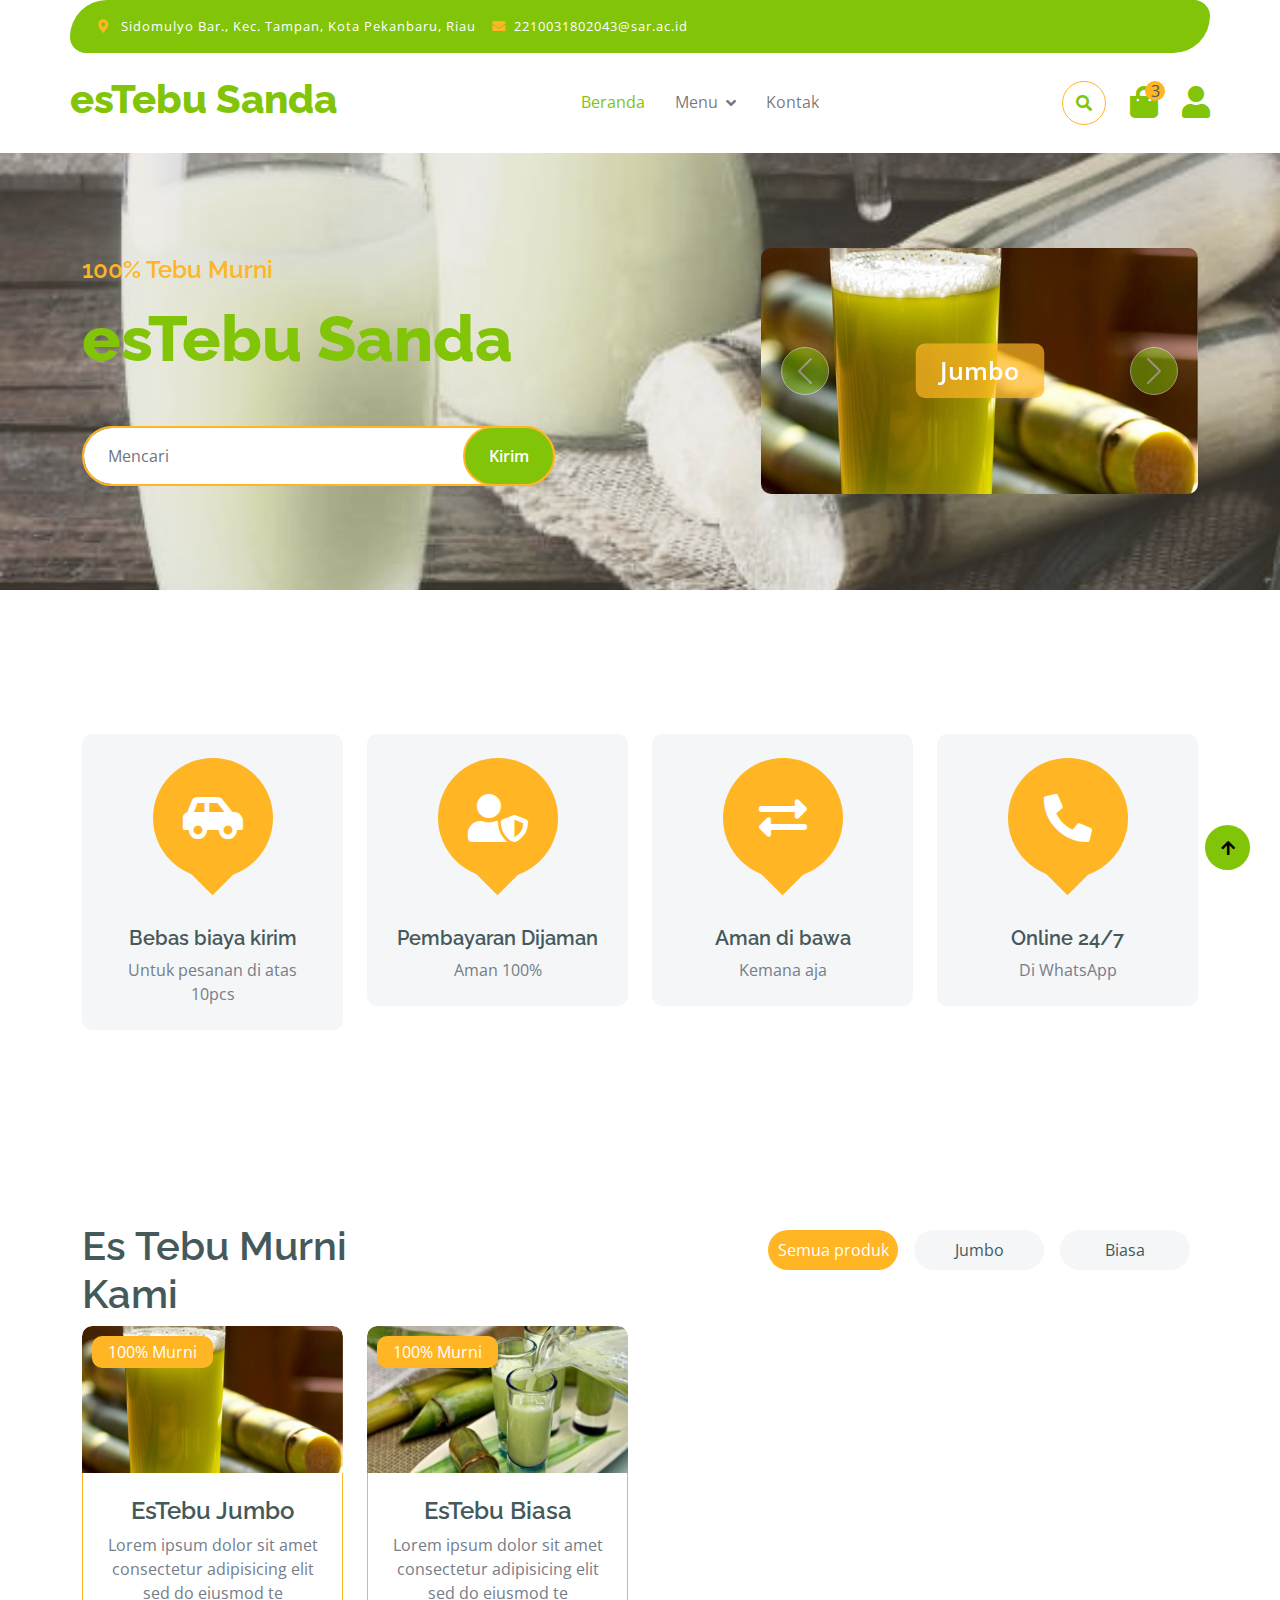
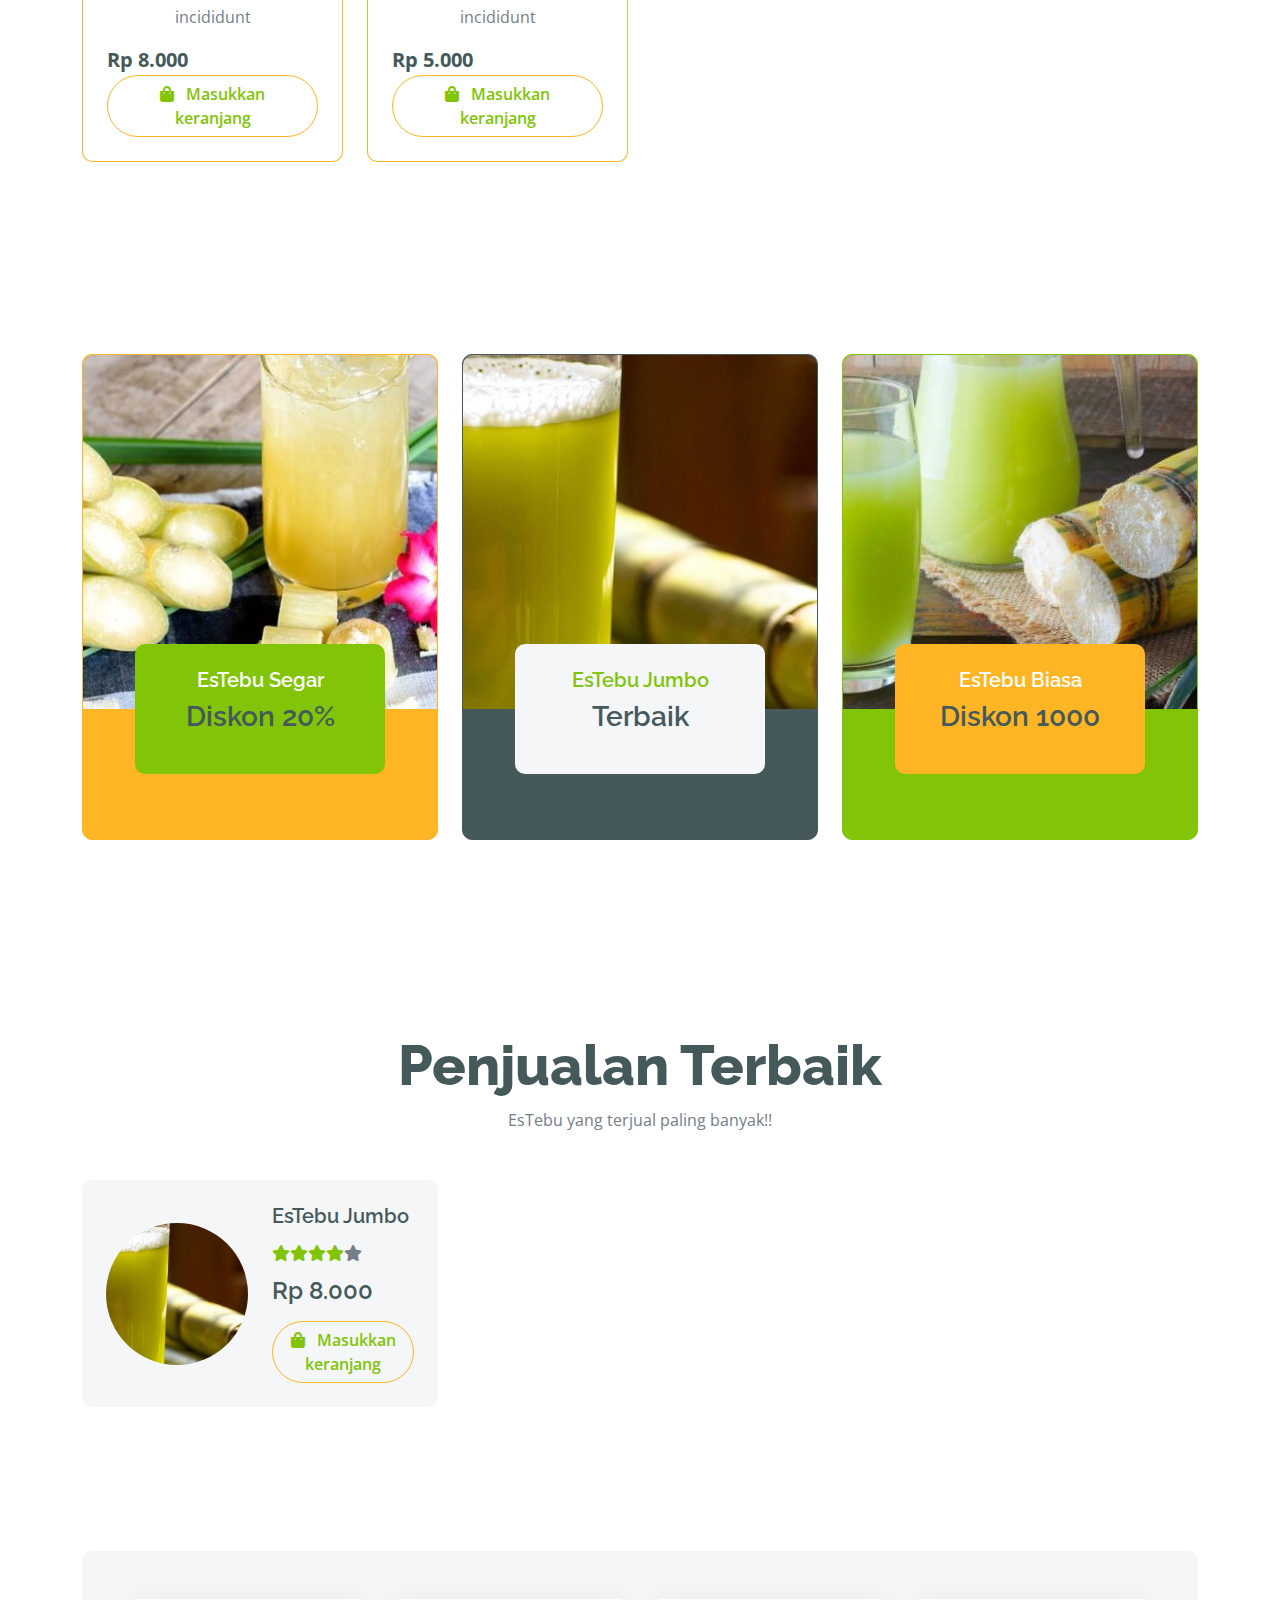
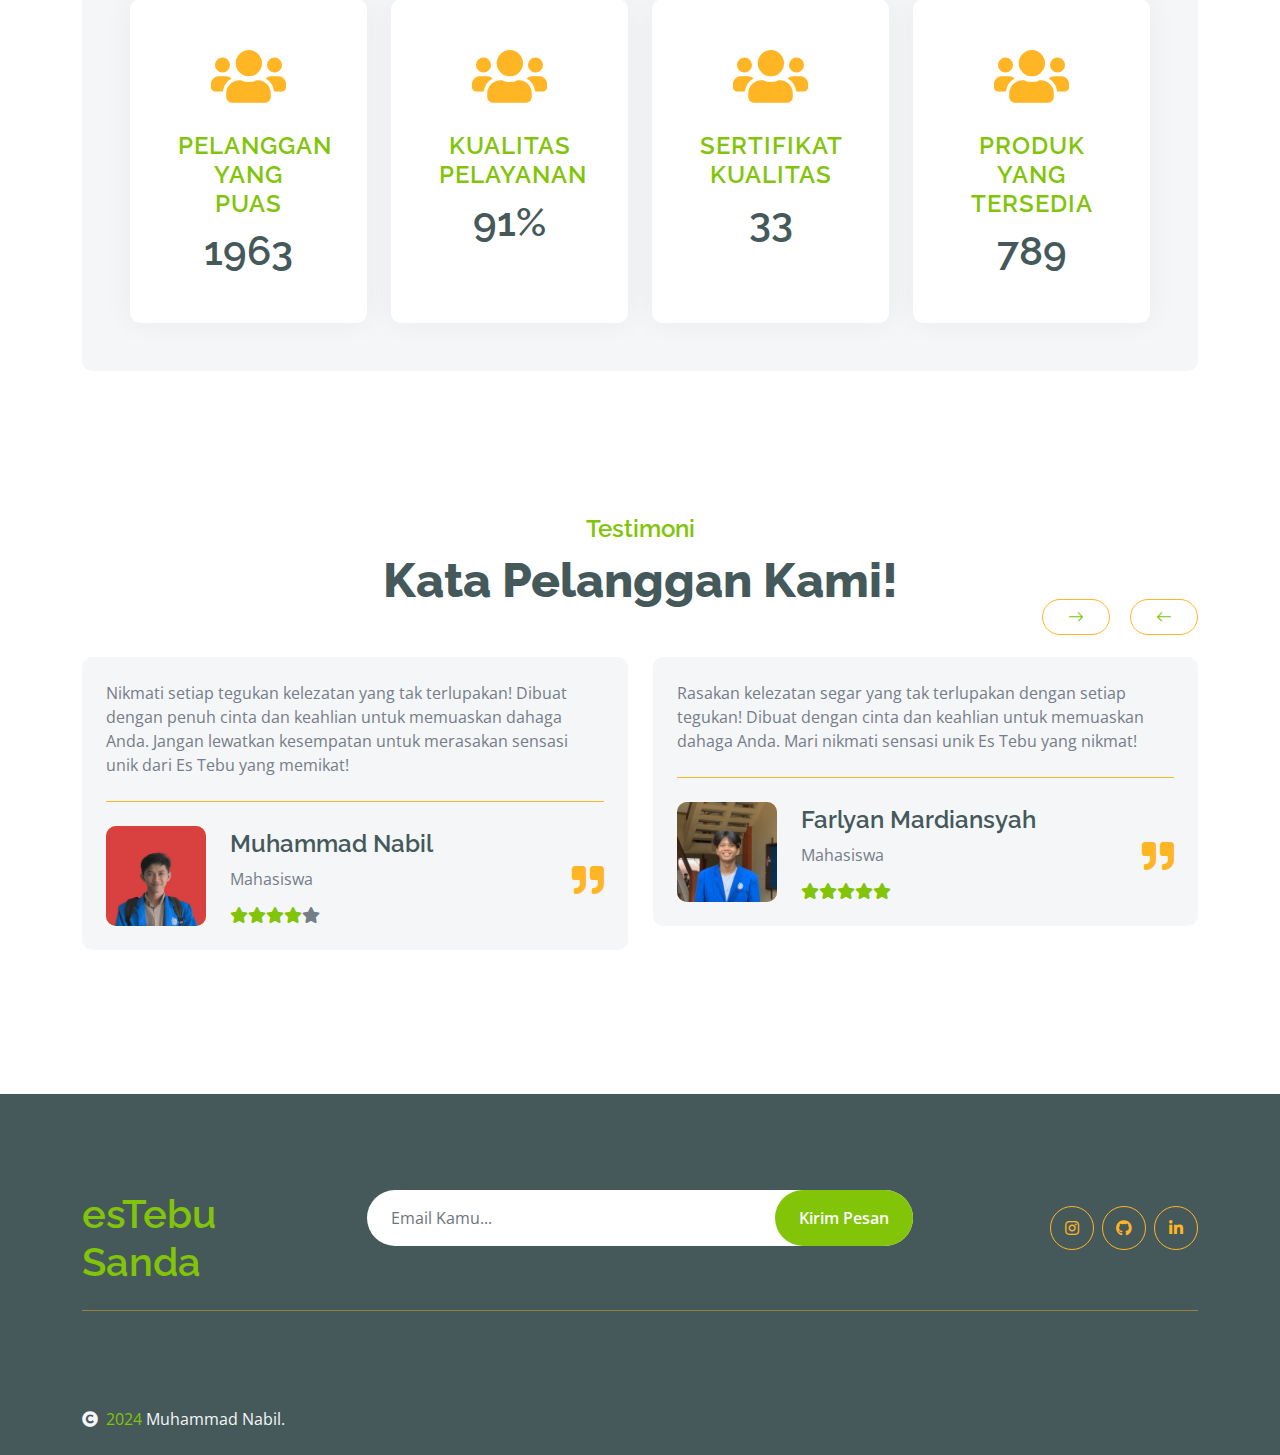
<file: index.html>
<!DOCTYPE html>
<html lang="en">

    <head>
        <meta charset="utf-8">
        <title>esTebu Sanda</title>
        <link rel="shortcut icon" href="./img/logo2.png"/>
        <meta content="width=device-width, initial-scale=1.0" name="viewport">
        <meta content="" name="keywords">
        <meta content="" name="description">

        <!-- Google Web Fonts -->
        <link rel="preconnect" href="https://fonts.googleapis.com">
        <link rel="preconnect" href="https://fonts.gstatic.com" crossorigin>
        <link href="https://fonts.googleapis.com/css2?family=Open+Sans:wght@400;600&family=Raleway:wght@600;800&display=swap" rel="stylesheet"> 

        <!-- Icon Font Stylesheet -->
        <link rel="stylesheet" href="https://use.fontawesome.com/releases/v5.15.4/css/all.css"/>
        <link href="https://cdn.jsdelivr.net/npm/bootstrap-icons@1.4.1/font/bootstrap-icons.css" rel="stylesheet">

        <!-- Libraries Stylesheet -->
        <link href="lib/lightbox/css/lightbox.min.css" rel="stylesheet">
        <link href="lib/owlcarousel/assets/owl.carousel.min.css" rel="stylesheet">


        <!-- Customized Bootstrap Stylesheet -->
        <link href="css/bootstrap.min.css" rel="stylesheet">

        <!-- Template Stylesheet -->
        <link href="css/style.css" rel="stylesheet">
    </head>

    <body>

        <!-- Spinner Start -->
        <div id="spinner" class="show w-100 vh-100 bg-white position-fixed translate-middle top-50 start-50  d-flex align-items-center justify-content-center">
            <div class="spinner-grow text-primary" role="status"></div>
        </div>
        <!-- Spinner End -->


        <!-- Navbar start -->
        <div class="container-fluid fixed-top">
            <div class="container topbar bg-primary d-none d-lg-block">
                <div class="d-flex justify-content-between">
                    <div class="top-info ps-2">
                        <small class="me-3"><i class="fas fa-map-marker-alt me-2 text-secondary"></i> <a href="#" class="text-white">Sidomulyo Bar., Kec. Tampan, Kota Pekanbaru, Riau</a></small>
                        <small class="me-3"><i class="fas fa-envelope me-2 text-secondary"></i><a href="#" class="text-white">2210031802043@sar.ac.id</a></small>
                    </div>
                </div>
            </div>
            <div class="container px-0">
                <nav class="navbar navbar-light bg-white navbar-expand-xl">
                    <a href="index.html" class="navbar-brand"><h1 class="text-primary display-6">esTebu Sanda</h1></a>
                    <button class="navbar-toggler py-2 px-3" type="button" data-bs-toggle="collapse" data-bs-target="#navbarCollapse">
                        <span class="fa fa-bars text-primary"></span>
                    </button>
                    <div class="collapse navbar-collapse bg-white" id="navbarCollapse">
                        <div class="navbar-nav mx-auto">
                            <a href="index.html" class="nav-item nav-link active">Beranda</a>
                            <div class="nav-item dropdown">
                                <a href="#" class="nav-link dropdown-toggle" data-bs-toggle="dropdown">Menu</a>
                                <div class="dropdown-menu m-0 bg-secondary rounded-0">
                                    <a href="cart.html" class="dropdown-item">Pesan</a>
                                    <a href="testimonial.html" class="dropdown-item">Testimoni</a>
                                    <a href="404.html" class="dropdown-item">404 Error</a>
                                </div>
                            </div>
                            <a href="contact.html" class="nav-item nav-link">Kontak</a>
                        </div>
                        <div class="d-flex m-3 me-0">
                            <button class="btn-search btn border border-secondary btn-md-square rounded-circle bg-white me-4" data-bs-toggle="modal" data-bs-target="#searchModal"><i class="fas fa-search text-primary"></i></button>
                            <a href="#" class="position-relative me-4 my-auto">
                                <i class="fa fa-shopping-bag fa-2x"></i>
                                <span class="position-absolute bg-secondary rounded-circle d-flex align-items-center justify-content-center text-dark px-1" style="top: -5px; left: 15px; height: 20px; min-width: 20px;">3</span>
                            </a>
                            <a href="#" class="my-auto">
                                <i class="fas fa-user fa-2x"></i>
                            </a>
                        </div>
                    </div>
                </nav>
            </div>
        </div>
        <!-- Navbar End -->


        <!-- Modal Search Start -->
        <div class="modal fade" id="searchModal" tabindex="-1" aria-labelledby="exampleModalLabel" aria-hidden="true">
            <div class="modal-dialog modal-fullscreen">
                <div class="modal-content rounded-0">
                    <div class="modal-header">
                        <h5 class="modal-title" id="exampleModalLabel">Cari menggunakan kata kunci</h5>
                        <button type="button" class="btn-close" data-bs-dismiss="modal" aria-label="Close"></button>
                    </div>
                    <div class="modal-body d-flex align-items-center">
                        <div class="input-group w-75 mx-auto d-flex">
                            <input type="search" class="form-control p-3" placeholder="kata kunci" aria-describedby="search-icon-1">
                            <span id="search-icon-1" class="input-group-text p-3"><i class="fa fa-search"></i></span>
                        </div>
                    </div>
                </div>
            </div>
        </div>
        <!-- Modal Search End -->


        <!-- Hero Start -->
        <div class="container-fluid py-5 mb-5 hero-header">
            <div class="container py-5">
                <div class="row g-5 align-items-center">
                    <div class="col-md-12 col-lg-7">
                        <h4 class="mb-3 text-secondary">100% Tebu Murni</h4>
                        <h1 class="mb-5 display-3 text-primary">esTebu Sanda</h1>
                        <div class="position-relative mx-auto">
                            <input class="form-control border-2 border-secondary w-75 py-3 px-4 rounded-pill" type="number" placeholder="Mencari">
                            <button type="submit" class="btn btn-primary border-2 border-secondary py-3 px-4 position-absolute rounded-pill text-white h-100" style="top: 0; right: 25%;">Kirim</button>
                        </div>
                    </div>
                    <div class="col-md-12 col-lg-5">
                        <div id="carouselId" class="carousel slide position-relative" data-bs-ride="carousel">
                            <div class="carousel-inner" role="listbox">
                                <div class="carousel-item active rounded">
                                    <img src="img/estebu4.jpg" class="img-fluid w-100 h-100 bg-secondary rounded" alt="First slide">
                                    <a href="#" class="btn px-4 py-2 text-white rounded">Jumbo</a>
                                </div>
                                <div class="carousel-item rounded">
                                    <img src="img/estebu2.jpg" class="img-fluid w-100 h-100 rounded" alt="Second slide">
                                    <a href="#" class="btn px-4 py-2 text-white rounded">Biasa</a>
                                </div>
                            </div>
                            <button class="carousel-control-prev" type="button" data-bs-target="#carouselId" data-bs-slide="prev">
                                <span class="carousel-control-prev-icon" aria-hidden="true"></span>
                                <span class="visually-hidden">Previous</span>
                            </button>
                            <button class="carousel-control-next" type="button" data-bs-target="#carouselId" data-bs-slide="next">
                                <span class="carousel-control-next-icon" aria-hidden="true"></span>
                                <span class="visually-hidden">Next</span>
                            </button>
                        </div>
                    </div>
                </div>
            </div>
        </div>
        <!-- Hero End -->


        <!-- Featurs Section Start -->
        <div class="container-fluid featurs py-5">
            <div class="container py-5">
                <div class="row g-4">
                    <div class="col-md-6 col-lg-3">
                        <div class="featurs-item text-center rounded bg-light p-4">
                            <div class="featurs-icon btn-square rounded-circle bg-secondary mb-5 mx-auto">
                                <i class="fas fa-car-side fa-3x text-white"></i>
                            </div>
                            <div class="featurs-content text-center">
                                <h5>Bebas biaya kirim</h5>
                                <p class="mb-0">Untuk pesanan di atas 10pcs</p>
                            </div>
                        </div>
                    </div>
                    <div class="col-md-6 col-lg-3">
                        <div class="featurs-item text-center rounded bg-light p-4">
                            <div class="featurs-icon btn-square rounded-circle bg-secondary mb-5 mx-auto">
                                <i class="fas fa-user-shield fa-3x text-white"></i>
                            </div>
                            <div class="featurs-content text-center">
                                <h5>Pembayaran Dijaman</h5>
                                <p class="mb-0">Aman 100%</p>
                            </div>
                        </div>
                    </div>
                    <div class="col-md-6 col-lg-3">
                        <div class="featurs-item text-center rounded bg-light p-4">
                            <div class="featurs-icon btn-square rounded-circle bg-secondary mb-5 mx-auto">
                                <i class="fas fa-exchange-alt fa-3x text-white"></i>
                            </div>
                            <div class="featurs-content text-center">
                                <h5>Aman di bawa</h5>
                                <p class="mb-0">Kemana aja</p>
                            </div>
                        </div>
                    </div>
                    <div class="col-md-6 col-lg-3">
                        <div class="featurs-item text-center rounded bg-light p-4">
                            <div class="featurs-icon btn-square rounded-circle bg-secondary mb-5 mx-auto">
                                <i class="fa fa-phone-alt fa-3x text-white"></i>
                            </div>
                            <div class="featurs-content text-center">
                                <h5>Online 24/7</h5>
                                <p class="mb-0">Di WhatsApp</p>
                            </div>
                        </div>
                    </div>
                </div>
            </div>
        </div>
        <!-- Featurs Section End -->


        <!-- Fruits Shop Start-->
        <div class="container-fluid fruite py-5">
            <div class="container py-5">
                <div class="tab-class text-center">
                    <div class="row g-4">
                        <div class="col-lg-4 text-start">
                            <h1>Es Tebu Murni Kami</h1>
                        </div>
                        <div class="col-lg-8 text-end">
                            <ul class="nav nav-pills d-inline-flex text-center mb-5">
                                <li class="nav-item">
                                    <a class="d-flex m-2 py-2 bg-light rounded-pill active" data-bs-toggle="pill" href="#tab-1">
                                        <span class="text-dark" style="width: 130px;">Semua produk</span>
                                    </a>
                                </li>
                                <li class="nav-item">
                                    <a class="d-flex py-2 m-2 bg-light rounded-pill" data-bs-toggle="pill" href="#tab-2">
                                        <span class="text-dark" style="width: 130px;">Jumbo</span>
                                    </a>
                                </li>
                                <li class="nav-item">
                                    <a class="d-flex m-2 py-2 bg-light rounded-pill" data-bs-toggle="pill" href="#tab-3">
                                        <span class="text-dark" style="width: 130px;">Biasa</span>
                                    </a>
                                </li>
                            </ul>
                        </div>
                    </div>
                    <div class="tab-content">
                        <div id="tab-1" class="tab-pane fade show p-0 active">
                            <div class="row g-4">
                                <div class="col-lg-12">
                                    <div class="row g-4">
                                        <div class="col-md-6 col-lg-4 col-xl-3">
                                            <div class="rounded position-relative fruite-item">
                                                <div class="fruite-img">
                                                    <img src="img/estebu4.jpg" class="img-fluid w-100 rounded-top" alt="">
                                                </div>
                                                <div class="text-white bg-secondary px-3 py-1 rounded position-absolute" style="top: 10px; left: 10px;">100% Murni</div>
                                                <div class="p-4 border border-secondary border-top-0 rounded-bottom">
                                                    <h4>EsTebu Jumbo</h4>
                                                    <p>Lorem ipsum dolor sit amet consectetur adipisicing elit sed do eiusmod te incididunt</p>
                                                    <div class="d-flex justify-content-between flex-lg-wrap">
                                                        <p class="text-dark fs-5 fw-bold mb-0">Rp 8.000</p>
                                                        <a href="#" class="btn border border-secondary rounded-pill px-3 text-primary"><i class="fa fa-shopping-bag me-2 text-primary"></i> Masukkan keranjang</a>
                                                    </div>
                                                </div>
                                            </div>
                                        </div>
                                        <div class="col-md-6 col-lg-4 col-xl-3">
                                            <div class="rounded position-relative fruite-item">
                                                <div class="fruite-img">
                                                    <img src="img/estebu2.jpg" class="img-fluid w-100 rounded-top" alt="">
                                                </div>
                                                <div class="text-white bg-secondary px-3 py-1 rounded position-absolute" style="top: 10px; left: 10px;">100% Murni</div>
                                                <div class="p-4 border border-secondary border-top-0 rounded-bottom">
                                                    <h4>EsTebu Biasa</h4>
                                                    <p>Lorem ipsum dolor sit amet consectetur adipisicing elit sed do eiusmod te incididunt</p>
                                                    <div class="d-flex justify-content-between flex-lg-wrap">
                                                        <p class="text-dark fs-5 fw-bold mb-0">Rp 5.000</p>
                                                        <a href="#" class="btn border border-secondary rounded-pill px-3 text-primary"><i class="fa fa-shopping-bag me-2 text-primary"></i> Masukkan keranjang</a>
                                                    </div>
                                                </div>
                                            </div>
                                        </div>
                                    </div>
                                </div>
                            </div>
                        </div>
                        <div id="tab-2" class="tab-pane fade show p-0">
                            <div class="row g-4">
                                <div class="col-lg-12">
                                    <div class="row g-4">
                                        <div class="col-md-6 col-lg-4 col-xl-3">
                                            <div class="rounded position-relative fruite-item">
                                                <div class="fruite-img">
                                                    <img src="img/estebu4.jpg" class="img-fluid w-100 rounded-top" alt="">
                                                </div>
                                                <div class="text-white bg-secondary px-3 py-1 rounded position-absolute" style="top: 10px; left: 10px;">100% Murni</div>
                                                <div class="p-4 border border-secondary border-top-0 rounded-bottom">
                                                    <h4>EsTebu Jumbo</h4>
                                                    <p>Lorem ipsum dolor sit amet consectetur adipisicing elit sed do eiusmod te incididunt</p>
                                                    <div class="d-flex justify-content-between flex-lg-wrap">
                                                        <p class="text-dark fs-5 fw-bold mb-0">Rp 8.000</p>
                                                        <a href="#" class="btn border border-secondary rounded-pill px-3 text-primary"><i class="fa fa-shopping-bag me-2 text-primary"></i> Masukkan keranjang</a>
                                                    </div>
                                                </div>
                                            </div>
                                        </div>
                                    </div>
                                </div>
                            </div>
                        </div>
                        <div id="tab-3" class="tab-pane fade show p-0">
                            <div class="row g-4">
                                <div class="col-lg-12">
                                    <div class="row g-4">
                                        <div class="col-md-6 col-lg-4 col-xl-3">
                                            <div class="rounded position-relative fruite-item">
                                                <div class="fruite-img">
                                                    <img src="img/estebu2.jpg" class="img-fluid w-100 rounded-top" alt="">
                                                </div>
                                                <div class="text-white bg-secondary px-3 py-1 rounded position-absolute" style="top: 10px; left: 10px;">100% Murni</div>
                                                <div class="p-4 border border-secondary border-top-0 rounded-bottom">
                                                    <h4>EsTebu Biasa</h4>
                                                    <p>Lorem ipsum dolor sit amet consectetur adipisicing elit sed do eiusmod te incididunt</p>
                                                    <div class="d-flex justify-content-between flex-lg-wrap">
                                                        <p class="text-dark fs-5 fw-bold mb-0">Rp 5.000</p>
                                                        <a href="#" class="btn border border-secondary rounded-pill px-3 text-primary"><i class="fa fa-shopping-bag me-2 text-primary"></i> Masukkan keranjang</a>
                                                    </div>
                                                </div>
                                            </div>
                                        </div>
                                    </div>
                                </div>
                            </div>
                        </div>
                    </div>
                </div>      
            </div>
        </div>
        <!-- Fruits Shop End-->


        <!-- Featurs Start -->
        <div class="container-fluid service py-5">
            <div class="container py-5">
                <div class="row g-4 justify-content-center">
                    <div class="col-md-6 col-lg-4">
                        <a href="#">
                            <div class="service-item bg-secondary rounded border border-secondary">
                                <img src="img/estebu1ab.jpg" class="img-fluid rounded-top w-100" alt="">
                                <div class="px-4 rounded-bottom">
                                    <div class="service-content bg-primary text-center p-4 rounded">
                                        <h5 class="text-white">EsTebu Segar</h5>
                                        <h3 class="mb-0">Diskon 20%</h3>
                                    </div>
                                </div>
                            </div>
                        </a>
                    </div>
                    <div class="col-md-6 col-lg-4">
                        <a href="#">
                            <div class="service-item bg-dark rounded border border-dark">
                                <img src="img/estebu4ab.jpg" class="img-fluid rounded-top w-100" alt="">
                                <div class="px-4 rounded-bottom">
                                    <div class="service-content bg-light text-center p-4 rounded">
                                        <h5 class="text-primary">EsTebu Jumbo</h5>
                                        <h3 class="mb-0">Terbaik</h3>
                                    </div>
                                </div>
                            </div>
                        </a>
                    </div>
                    <div class="col-md-6 col-lg-4">
                        <a href="#">
                            <div class="service-item bg-primary rounded border border-primary">
                                <img src="img/estebu3ab.jpg" class="img-fluid rounded-top w-100" alt="">
                                <div class="px-4 rounded-bottom">
                                    <div class="service-content bg-secondary text-center p-4 rounded">
                                        <h5 class="text-white">EsTebu Biasa</h5>
                                        <h3 class="mb-0">Diskon 1000</h3>
                                    </div>
                                </div>
                            </div>
                        </a>
                    </div>
                </div>
            </div>
        </div>
        <!-- Featurs End -->

        <!-- Bestsaler Product Start -->
        <div class="container-fluid py-5">
            <div class="container py-5">
                <div class="text-center mx-auto mb-5" style="max-width: 700px;">
                    <h1 class="display-4">Penjualan Terbaik</h1>
                    <p>EsTebu yang terjual paling banyak!!</p>
                </div>
                <div class="row g-4">
                    <div class="col-lg-6 col-xl-4">
                        <div class="p-4 rounded bg-light">
                            <div class="row align-items-center">
                                <div class="col-6">
                                    <img src="img/estebu4ab.jpg" class="img-fluid rounded-circle w-100" alt="">
                                </div>
                                <div class="col-6">
                                    <a href="#" class="h5">EsTebu Jumbo</a>
                                    <div class="d-flex my-3">
                                        <i class="fas fa-star text-primary"></i>
                                        <i class="fas fa-star text-primary"></i>
                                        <i class="fas fa-star text-primary"></i>
                                        <i class="fas fa-star text-primary"></i>
                                        <i class="fas fa-star"></i>
                                    </div>
                                    <h4 class="mb-3">Rp 8.000</h4>
                                    <a href="#" class="btn border border-secondary rounded-pill px-3 text-primary"><i class="fa fa-shopping-bag me-2 text-primary"></i> Masukkan keranjang</a>
                                </div>
                            </div>
                        </div>
                    </div>
                </div>
            </div>
        </div>
        <!-- Bestsaler Product End -->


        <!-- Fact Start -->
        <div class="container-fluid py-5">
            <div class="container">
                <div class="bg-light p-5 rounded">
                    <div class="row g-4 justify-content-center">
                        <div class="col-md-6 col-lg-6 col-xl-3">
                            <div class="counter bg-white rounded p-5">
                                <i class="fa fa-users text-secondary"></i>
                                <h4>PELANGGAN YANG PUAS</h4>
                                <h1>1963</h1>
                            </div>
                        </div>
                        <div class="col-md-6 col-lg-6 col-xl-3">
                            <div class="counter bg-white rounded p-5">
                                <i class="fa fa-users text-secondary"></i>
                                <h4>KUALITAS PELAYANAN</h4>
                                <h1>91%</h1>
                            </div>
                        </div>
                        <div class="col-md-6 col-lg-6 col-xl-3">
                            <div class="counter bg-white rounded p-5">
                                <i class="fa fa-users text-secondary"></i>
                                <h4>Sertifikat kualitas</h4>
                                <h1>33</h1>
                            </div>
                        </div>
                        <div class="col-md-6 col-lg-6 col-xl-3">
                            <div class="counter bg-white rounded p-5">
                                <i class="fa fa-users text-secondary"></i>
                                <h4>Produk yang Tersedia</h4>
                                <h1>789</h1>
                            </div>
                        </div>
                    </div>
                </div>
            </div>
        </div>
        <!-- Fact Start -->


        <!-- Tastimonial Start -->
        <div class="container-fluid testimonial py-5">
            <div class="container py-5">
                <div class="testimonial-header text-center">
                    <h4 class="text-primary">Testimoni</h4>
                    <h1 class="display-5 mb-5 text-dark">Kata Pelanggan Kami!</h1>
                </div>
                <div class="owl-carousel testimonial-carousel">
                    <div class="testimonial-item img-border-radius bg-light rounded p-4">
                        <div class="position-relative">
                            <i class="fa fa-quote-right fa-2x text-secondary position-absolute" style="bottom: 30px; right: 0;"></i>
                            <div class="mb-4 pb-4 border-bottom border-secondary">
                                <p class="mb-0">Nikmati setiap tegukan kelezatan yang tak terlupakan! Dibuat dengan penuh cinta dan keahlian untuk memuaskan dahaga Anda. Jangan lewatkan kesempatan untuk merasakan sensasi unik dari Es Tebu yang memikat!
                                </p>
                            </div>
                            <div class="d-flex align-items-center flex-nowrap">
                                <div class="bg-secondary rounded">
                                    <img src="img/orang3.jpg" class="img-fluid rounded" style="width: 100px; height: 100px;" alt="">
                                </div>
                                <div class="ms-4 d-block">
                                    <h4 class="text-dark">Muhammad Nabil</h4>
                                    <p class="m-0 pb-3">Mahasiswa</p>
                                    <div class="d-flex pe-5">
                                        <i class="fas fa-star text-primary"></i>
                                        <i class="fas fa-star text-primary"></i>
                                        <i class="fas fa-star text-primary"></i>
                                        <i class="fas fa-star text-primary"></i>
                                        <i class="fas fa-star"></i>
                                    </div>
                                </div>
                            </div>
                        </div>
                    </div>
                    <div class="testimonial-item img-border-radius bg-light rounded p-4">
                        <div class="position-relative">
                            <i class="fa fa-quote-right fa-2x text-secondary position-absolute" style="bottom: 30px; right: 0;"></i>
                            <div class="mb-4 pb-4 border-bottom border-secondary">
                                <p class="mb-0">Rasakan kelezatan segar yang tak terlupakan dengan setiap tegukan! Dibuat dengan cinta dan keahlian untuk memuaskan dahaga Anda. Mari nikmati sensasi unik Es Tebu yang nikmat!
                                </p>
                            </div>
                            <div class="d-flex align-items-center flex-nowrap">
                                <div class="bg-secondary rounded">
                                    <img src="img/orang2.jpg" class="img-fluid rounded" style="width: 100px; height: 100px;" alt="">
                                </div>
                                <div class="ms-4 d-block">
                                    <h4 class="text-dark">Farlyan Mardiansyah</h4>
                                    <p class="m-0 pb-3">Mahasiswa</p>
                                    <div class="d-flex pe-5">
                                        <i class="fas fa-star text-primary"></i>
                                        <i class="fas fa-star text-primary"></i>
                                        <i class="fas fa-star text-primary"></i>
                                        <i class="fas fa-star text-primary"></i>
                                        <i class="fas fa-star text-primary"></i>
                                    </div>
                                </div>
                            </div>
                        </div>
                    </div>
                    <div class="testimonial-item img-border-radius bg-light rounded p-4">
                        <div class="position-relative">
                            <i class="fa fa-quote-right fa-2x text-secondary position-absolute" style="bottom: 30px; right: 0;"></i>
                            <div class="mb-4 pb-4 border-bottom border-secondary">
                                <p class="mb-0">Nikmati kesegaran tak tertandingi dengan setiap tegukan! Es Tebu terbaik dengan rasa autentik yang memanjakan lidah Anda. Segera kunjungi dan rasakan kenikmatan yang tiada tara!
                                </p>
                            </div>
                            <div class="d-flex align-items-center flex-nowrap">
                                <div class="bg-secondary rounded">
                                    <img src="img/orang1.jpg" class="img-fluid rounded" style="width: 100px; height: 100px;" alt="">
                                </div>
                                <div class="ms-4 d-block">
                                    <h4 class="text-dark">Rusdil Jinan Afif</h4>
                                    <p class="m-0 pb-3">Mahasiswa</p>
                                    <div class="d-flex pe-5">
                                        <i class="fas fa-star text-primary"></i>
                                        <i class="fas fa-star text-primary"></i>
                                        <i class="fas fa-star text-primary"></i>
                                        <i class="fas fa-star text-primary"></i>
                                        <i class="fas fa-star text-primary"></i>
                                    </div>
                                </div>
                            </div>
                        </div>
                    </div>
                </div>
            </div>
        </div>
        <!-- Tastimonial End -->


        <!-- Footer Start -->
        <div class="container-fluid bg-dark text-white-50 footer pt-5 mt-5">
            <div class="container py-5">
                <div class="pb-4 mb-4" style="border-bottom: 1px solid rgba(226, 175, 24, 0.5) ;">
                    <div class="row g-4">
                        <div class="col-lg-3">
                            <a href="#">
                                <h1 class="text-primary mb-0">esTebu Sanda</h1>
                            </a>
                        </div>
                        <div class="col-lg-6">
                            <div class="position-relative mx-auto">
                                <input class="form-control border-0 w-100 py-3 px-4 rounded-pill" type="number" placeholder="Email Kamu...">
                                <button type="submit" class="btn btn-primary border-0 border-secondary py-3 px-4 position-absolute rounded-pill text-white" style="top: 0; right: 0;">Kirim Pesan</button>
                            </div>
                        </div>
                        <div class="col-lg-3">
                            <div class="d-flex justify-content-end pt-3">
                                <a class="btn  btn-outline-secondary me-2 btn-md-square rounded-circle" href="https://www.instagram.com/muhammadnabil_17/"><i class="fab fa-instagram"></i></a>
                                <a class="btn btn-outline-secondary me-2 btn-md-square rounded-circle" href="https://github.com/Nabil17-alt"><i class="fab fa-github"></i></a>
                                <a class="btn btn-outline-secondary btn-md-square rounded-circle" href="https://www.linkedin.com/in/muhammad-nabil-377629272/"><i class="fab fa-linkedin-in"></i></a>
                            </div>
                        </div>
                    </div>
                </div>
            </div>
        </div>
        <!-- Footer End -->

        <!-- Copyright Start -->
        <div class="container-fluid copyright bg-dark py-4">
            <div class="container">
                <div class="row">
                    <div class="col-md-6 text-center text-md-start mb-3 mb-md-0">
                        <span class="text-light"><a href="#"><i class="fas fa-copyright text-light me-2"></i>2024</a> Muhammad Nabil.</span>
                    </div>
                </div>
            </div>
        </div>
        <!-- Copyright End -->



        <!-- Back to Top -->
        <a href="#" class="btn btn-primary border-3 border-primary rounded-circle back-to-top"><i class="fa fa-arrow-up"></i></a>   

        
    <!-- JavaScript Libraries -->
    <script src="https://ajax.googleapis.com/ajax/libs/jquery/3.6.4/jquery.min.js"></script>
    <script src="https://cdn.jsdelivr.net/npm/bootstrap@5.0.0/dist/js/bootstrap.bundle.min.js"></script>
    <script src="lib/easing/easing.min.js"></script>
    <script src="lib/waypoints/waypoints.min.js"></script>
    <script src="lib/lightbox/js/lightbox.min.js"></script>
    <script src="lib/owlcarousel/owl.carousel.min.js"></script>

    <!-- Template Javascript -->
    <script src="js/main.js"></script>
    </body>

</html>
</file>
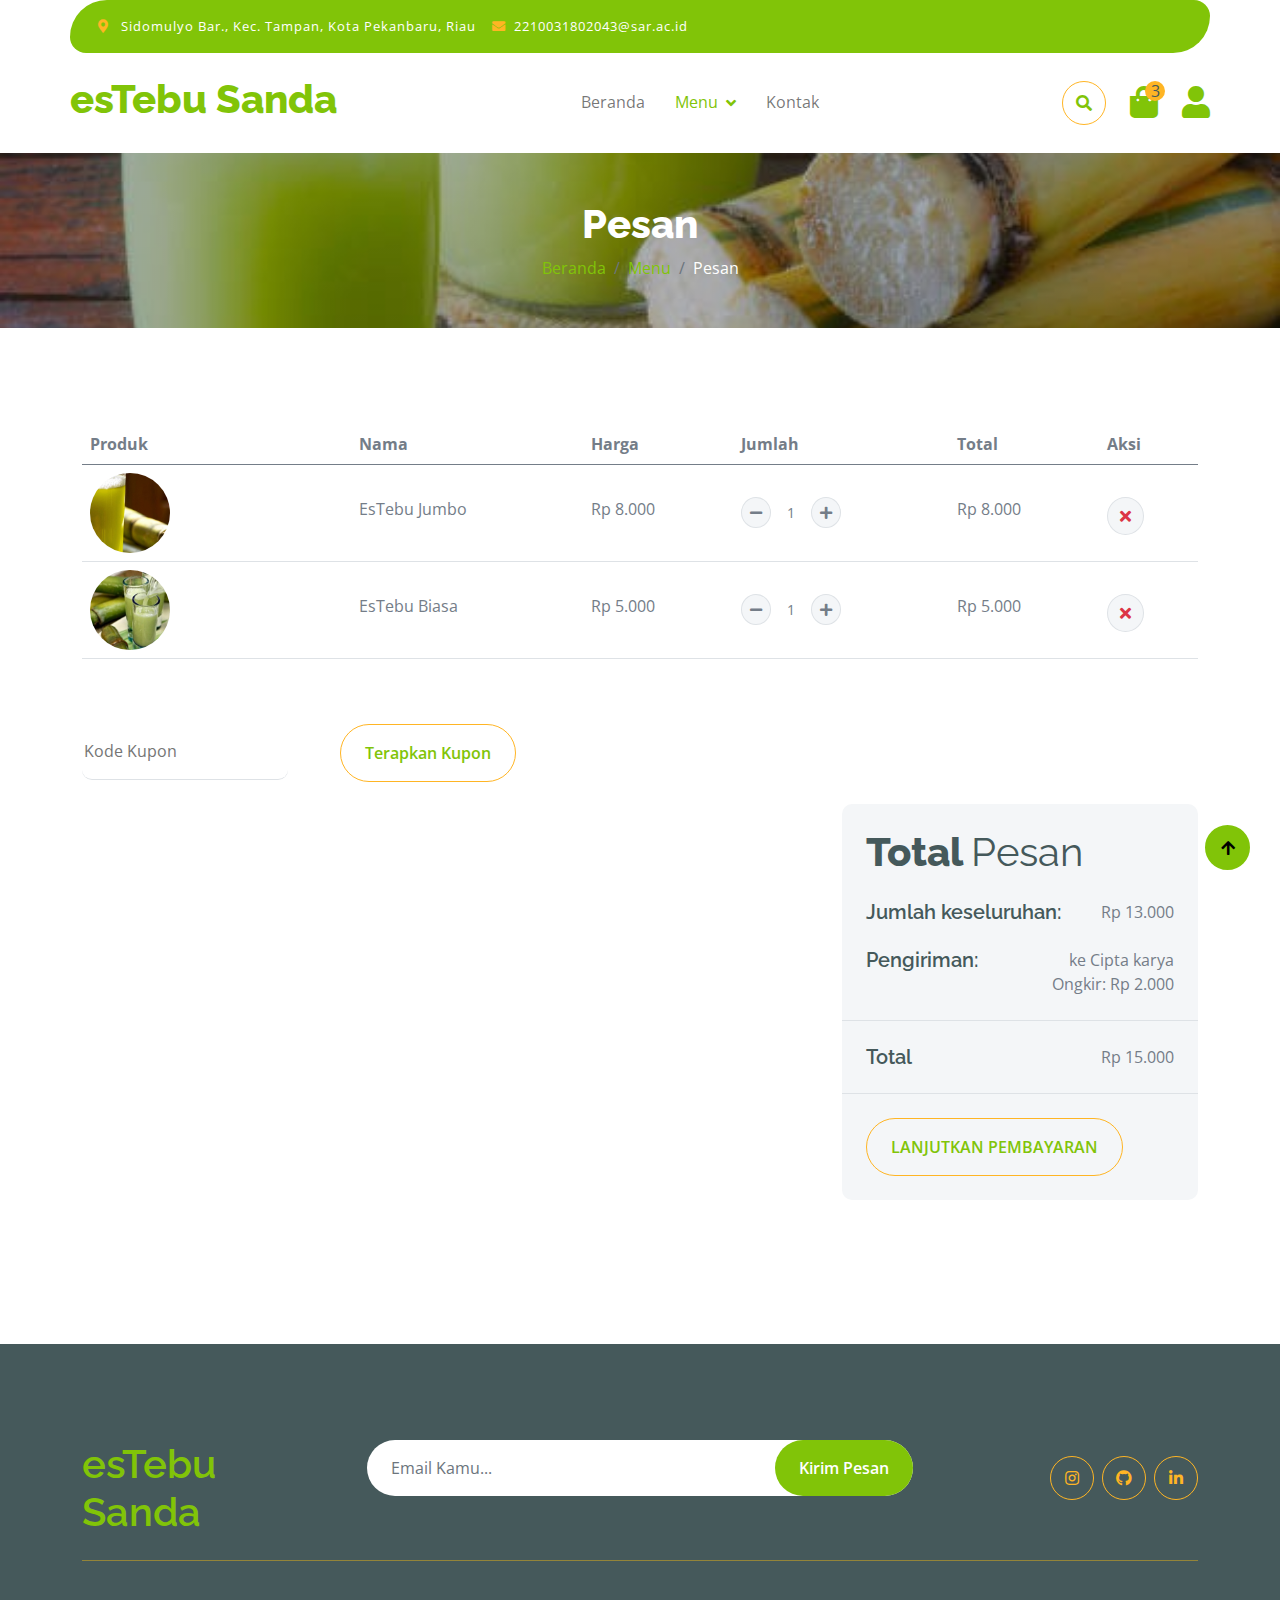
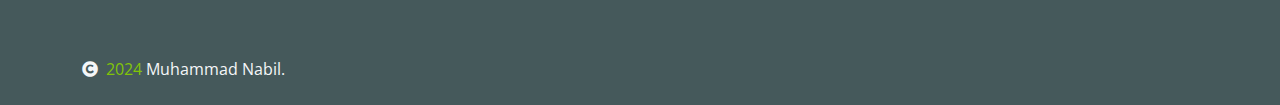
<file: cart.html>
<!DOCTYPE html>
<html lang="en">

    <head>
        <meta charset="utf-8">
        <title>esTebu Sanda</title>
        <link rel="shortcut icon" href="./img/logo2.png"/>
        <meta content="width=device-width, initial-scale=1.0" name="viewport">
        <meta content="" name="keywords">
        <meta content="" name="description">

        <!-- Google Web Fonts -->
        <link rel="preconnect" href="https://fonts.googleapis.com">
        <link rel="preconnect" href="https://fonts.gstatic.com" crossorigin>
        <link href="https://fonts.googleapis.com/css2?family=Open+Sans:wght@400;600&family=Raleway:wght@600;800&display=swap" rel="stylesheet"> 

        <!-- Icon Font Stylesheet -->
        <link rel="stylesheet" href="https://use.fontawesome.com/releases/v5.15.4/css/all.css"/>
        <link href="https://cdn.jsdelivr.net/npm/bootstrap-icons@1.4.1/font/bootstrap-icons.css" rel="stylesheet">

        <!-- Libraries Stylesheet -->
        <link href="lib/lightbox/css/lightbox.min.css" rel="stylesheet">
        <link href="lib/owlcarousel/assets/owl.carousel.min.css" rel="stylesheet">


        <!-- Customized Bootstrap Stylesheet -->
        <link href="css/bootstrap.min.css" rel="stylesheet">

        <!-- Template Stylesheet -->
        <link href="css/style.css" rel="stylesheet">
    </head>

    <body>

        <!-- Spinner Start -->
        <div id="spinner" class="show w-100 vh-100 bg-white position-fixed translate-middle top-50 start-50  d-flex align-items-center justify-content-center">
            <div class="spinner-grow text-primary" role="status"></div>
        </div>
        <!-- Spinner End -->


        <!-- Navbar start -->
        <div class="container-fluid fixed-top">
            <div class="container topbar bg-primary d-none d-lg-block">
                <div class="d-flex justify-content-between">
                    <div class="top-info ps-2">
                        <small class="me-3"><i class="fas fa-map-marker-alt me-2 text-secondary"></i> <a href="#" class="text-white">Sidomulyo Bar., Kec. Tampan, Kota Pekanbaru, Riau</a></small>
                        <small class="me-3"><i class="fas fa-envelope me-2 text-secondary"></i><a href="#" class="text-white">2210031802043@sar.ac.id</a></small>
                    </div>
                </div>
            </div>
            <div class="container px-0">
                <nav class="navbar navbar-light bg-white navbar-expand-xl">
                    <a href="index.html" class="navbar-brand"><h1 class="text-primary display-6">esTebu Sanda</h1></a>
                    <button class="navbar-toggler py-2 px-3" type="button" data-bs-toggle="collapse" data-bs-target="#navbarCollapse">
                        <span class="fa fa-bars text-primary"></span>
                    </button>
                    <div class="collapse navbar-collapse bg-white" id="navbarCollapse">
                        <div class="navbar-nav mx-auto">
                            <a href="index.html" class="nav-item nav-link ">Beranda</a>
                            <div class="nav-item dropdown">
                                <a href="#" class="nav-link dropdown-toggle active" data-bs-toggle="dropdown">Menu</a>
                                <div class="dropdown-menu m-0 bg-secondary rounded-0">
                                    <a href="cart.html" class="dropdown-item active">Pesan</a>
                                    <a href="testimonial.html" class="dropdown-item">Testimoni</a>
                                    <a href="404.html" class="dropdown-item">404 Error</a>
                                </div>
                            </div>
                            <a href="contact.html" class="nav-item nav-link">Kontak</a>
                        </div>
                        <div class="d-flex m-3 me-0">
                            <button class="btn-search btn border border-secondary btn-md-square rounded-circle bg-white me-4" data-bs-toggle="modal" data-bs-target="#searchModal"><i class="fas fa-search text-primary"></i></button>
                            <a href="#" class="position-relative me-4 my-auto">
                                <i class="fa fa-shopping-bag fa-2x"></i>
                                <span class="position-absolute bg-secondary rounded-circle d-flex align-items-center justify-content-center text-dark px-1" style="top: -5px; left: 15px; height: 20px; min-width: 20px;">3</span>
                            </a>
                            <a href="#" class="my-auto">
                                <i class="fas fa-user fa-2x"></i>
                            </a>
                        </div>
                    </div>
                </nav>
            </div>
        </div>
        <!-- Navbar End -->


        <!-- Modal Search Start -->
        <div class="modal fade" id="searchModal" tabindex="-1" aria-labelledby="exampleModalLabel" aria-hidden="true">
            <div class="modal-dialog modal-fullscreen">
                <div class="modal-content rounded-0">
                    <div class="modal-header">
                        <h5 class="modal-title" id="exampleModalLabel">Cari menggunakan kata kunci</h5>
                        <button type="button" class="btn-close" data-bs-dismiss="modal" aria-label="Close"></button>
                    </div>
                    <div class="modal-body d-flex align-items-center">
                        <div class="input-group w-75 mx-auto d-flex">
                            <input type="search" class="form-control p-3" placeholder="kata kunci" aria-describedby="search-icon-1">
                            <span id="search-icon-1" class="input-group-text p-3"><i class="fa fa-search"></i></span>
                        </div>
                    </div>
                </div>
            </div>
        </div>
        <!-- Modal Search End -->


        <!-- Single Page Header start -->
        <div class="container-fluid page-header py-5">
            <h1 class="text-center text-white display-6">Pesan</h1>
            <ol class="breadcrumb justify-content-center mb-0">
                <li class="breadcrumb-item"><a href="#">Beranda</a></li>
                <li class="breadcrumb-item"><a href="#">Menu</a></li>
                <li class="breadcrumb-item active text-white">Pesan</li>
            </ol>
        </div>
        <!-- Single Page Header End -->


        <!-- Cart Page Start -->
        <div class="container-fluid py-5">
            <div class="container py-5">
                <div class="table-responsive">
                    <table class="table">
                        <thead>
                          <tr>
                            <th scope="col">Produk</th>
                            <th scope="col">Nama</th>
                            <th scope="col">Harga</th>
                            <th scope="col">Jumlah</th>
                            <th scope="col">Total</th>
                            <th scope="col">Aksi</th>
                          </tr>
                        </thead>
                        <tbody>
                            <tr>
                                <th scope="row">
                                    <div class="d-flex align-items-center">
                                        <img src="img/estebu4ab.jpg" class="img-fluid me-5 rounded-circle" style="width: 80px; height: 80px;" alt="">
                                    </div>
                                </th>
                                <td>
                                    <p class="mb-0 mt-4">EsTebu Jumbo</p>
                                </td>
                                <td>
                                    <p class="mb-0 mt-4">Rp 8.000</p>
                                </td>
                                <td>
                                    <div class="input-group quantity mt-4" style="width: 100px;">
                                        <div class="input-group-btn">
                                            <button class="btn btn-sm btn-minus rounded-circle bg-light border" >
                                            <i class="fa fa-minus"></i>
                                            </button>
                                        </div>
                                        <input type="text" class="form-control form-control-sm text-center border-0" value="1">
                                        <div class="input-group-btn">
                                            <button class="btn btn-sm btn-plus rounded-circle bg-light border">
                                                <i class="fa fa-plus"></i>
                                            </button>
                                        </div>
                                    </div>
                                </td>
                                <td>
                                    <p class="mb-0 mt-4">Rp 8.000</p>
                                </td>
                                <td>
                                    <button class="btn btn-md rounded-circle bg-light border mt-4" >
                                        <i class="fa fa-times text-danger"></i>
                                    </button>
                                </td>
                            
                            </tr>
                            <tr>
                                <th scope="row">
                                    <div class="d-flex align-items-center">
                                        <img src="img/estebu2ab.jpg" class="img-fluid me-5 rounded-circle" style="width: 80px; height: 80px;" alt="" alt="">
                                    </div>
                                </th>
                                <td>
                                    <p class="mb-0 mt-4">EsTebu Biasa</p>
                                </td>
                                <td>
                                    <p class="mb-0 mt-4">Rp 5.000</p>
                                </td>
                                <td>
                                    <div class="input-group quantity mt-4" style="width: 100px;">
                                        <div class="input-group-btn">
                                            <button class="btn btn-sm btn-minus rounded-circle bg-light border" >
                                            <i class="fa fa-minus"></i>
                                            </button>
                                        </div>
                                        <input type="text" class="form-control form-control-sm text-center border-0" value="1">
                                        <div class="input-group-btn">
                                            <button class="btn btn-sm btn-plus rounded-circle bg-light border">
                                                <i class="fa fa-plus"></i>
                                            </button>
                                        </div>
                                    </div>
                                </td>
                                <td>
                                    <p class="mb-0 mt-4">Rp 5.000</p>
                                </td>
                                <td>
                                    <button class="btn btn-md rounded-circle bg-light border mt-4" >
                                        <i class="fa fa-times text-danger"></i>
                                    </button>
                                </td>
                            </tr>
                        </tbody>
                    </table>
                </div>
                <div class="mt-5">
                    <input type="text" class="border-0 border-bottom rounded me-5 py-3 mb-4" placeholder="Kode Kupon">
                    <button class="btn border-secondary rounded-pill px-4 py-3 text-primary" type="button">Terapkan Kupon</button>
                </div>
                <div class="row g-4 justify-content-end">
                    <div class="col-8"></div>
                    <div class="col-sm-8 col-md-7 col-lg-6 col-xl-4">
                        <div class="bg-light rounded">
                            <div class="p-4">
                                <h1 class="display-6 mb-4">Total <span class="fw-normal">Pesan</span></h1>
                                <div class="d-flex justify-content-between mb-4">
                                    <h5 class="mb-0 me-4">Jumlah keseluruhan:</h5>
                                    <p class="mb-0">Rp 13.000</p>
                                </div>
                                <div class="d-flex justify-content-between">
                                    <h5 class="mb-0 me-4">Pengiriman:</h5>
                                    <div class="">
                                        <p class="mb-0">ke Cipta karya</p>
                                    </div>
                                </div>
                                <p class="mb-0 text-end">Ongkir: Rp 2.000</p>
                            </div>
                            <div class="py-4 mb-4 border-top border-bottom d-flex justify-content-between">
                                <h5 class="mb-0 ps-4 me-4">Total</h5>
                                <p class="mb-0 pe-4">Rp 15.000</p>
                            </div>
                            <button class="btn border-secondary rounded-pill px-4 py-3 text-primary text-uppercase mb-4 ms-4" type="button">Lanjutkan Pembayaran</button>
                        </div>
                    </div>
                </div>
            </div>
        </div>
        <!-- Cart Page End -->


        <!-- Footer Start -->
        <div class="container-fluid bg-dark text-white-50 footer pt-5 mt-5">
            <div class="container py-5">
                <div class="pb-4 mb-4" style="border-bottom: 1px solid rgba(226, 175, 24, 0.5) ;">
                    <div class="row g-4">
                        <div class="col-lg-3">
                            <a href="#">
                                <h1 class="text-primary mb-0">esTebu Sanda</h1>
                            </a>
                        </div>
                        <div class="col-lg-6">
                            <div class="position-relative mx-auto">
                                <input class="form-control border-0 w-100 py-3 px-4 rounded-pill" type="number" placeholder="Email Kamu...">
                                <button type="submit" class="btn btn-primary border-0 border-secondary py-3 px-4 position-absolute rounded-pill text-white" style="top: 0; right: 0;">Kirim Pesan</button>
                            </div>
                        </div>
                        <div class="col-lg-3">
                            <div class="d-flex justify-content-end pt-3">
                                <a class="btn  btn-outline-secondary me-2 btn-md-square rounded-circle" href="https://www.instagram.com/muhammadnabil_17/"><i class="fab fa-instagram"></i></a>
                                <a class="btn btn-outline-secondary me-2 btn-md-square rounded-circle" href="https://github.com/Nabil17-alt"><i class="fab fa-github"></i></a>
                                <a class="btn btn-outline-secondary btn-md-square rounded-circle" href="https://www.linkedin.com/in/muhammad-nabil-377629272/"><i class="fab fa-linkedin-in"></i></a>
                            </div>
                        </div>
                    </div>
                </div>
            </div>
        </div>
        <!-- Footer End -->

        <!-- Copyright Start -->
        <div class="container-fluid copyright bg-dark py-4">
            <div class="container">
                <div class="row">
                    <div class="col-md-6 text-center text-md-start mb-3 mb-md-0">
                        <span class="text-light"><a href="#"><i class="fas fa-copyright text-light me-2"></i>2024</a> Muhammad Nabil.</span>
                    </div>
                </div>
            </div>
        </div>
        <!-- Copyright End -->



        <!-- Back to Top -->
        <a href="#" class="btn btn-primary border-3 border-primary rounded-circle back-to-top"><i class="fa fa-arrow-up"></i></a>   

        
    <!-- JavaScript Libraries -->
    <script src="https://ajax.googleapis.com/ajax/libs/jquery/3.6.4/jquery.min.js"></script>
    <script src="https://cdn.jsdelivr.net/npm/bootstrap@5.0.0/dist/js/bootstrap.bundle.min.js"></script>
    <script src="lib/easing/easing.min.js"></script>
    <script src="lib/waypoints/waypoints.min.js"></script>
    <script src="lib/lightbox/js/lightbox.min.js"></script>
    <script src="lib/owlcarousel/owl.carousel.min.js"></script>

    <!-- Template Javascript -->
    <script src="js/main.js"></script>
    </body>

</html>
</file>
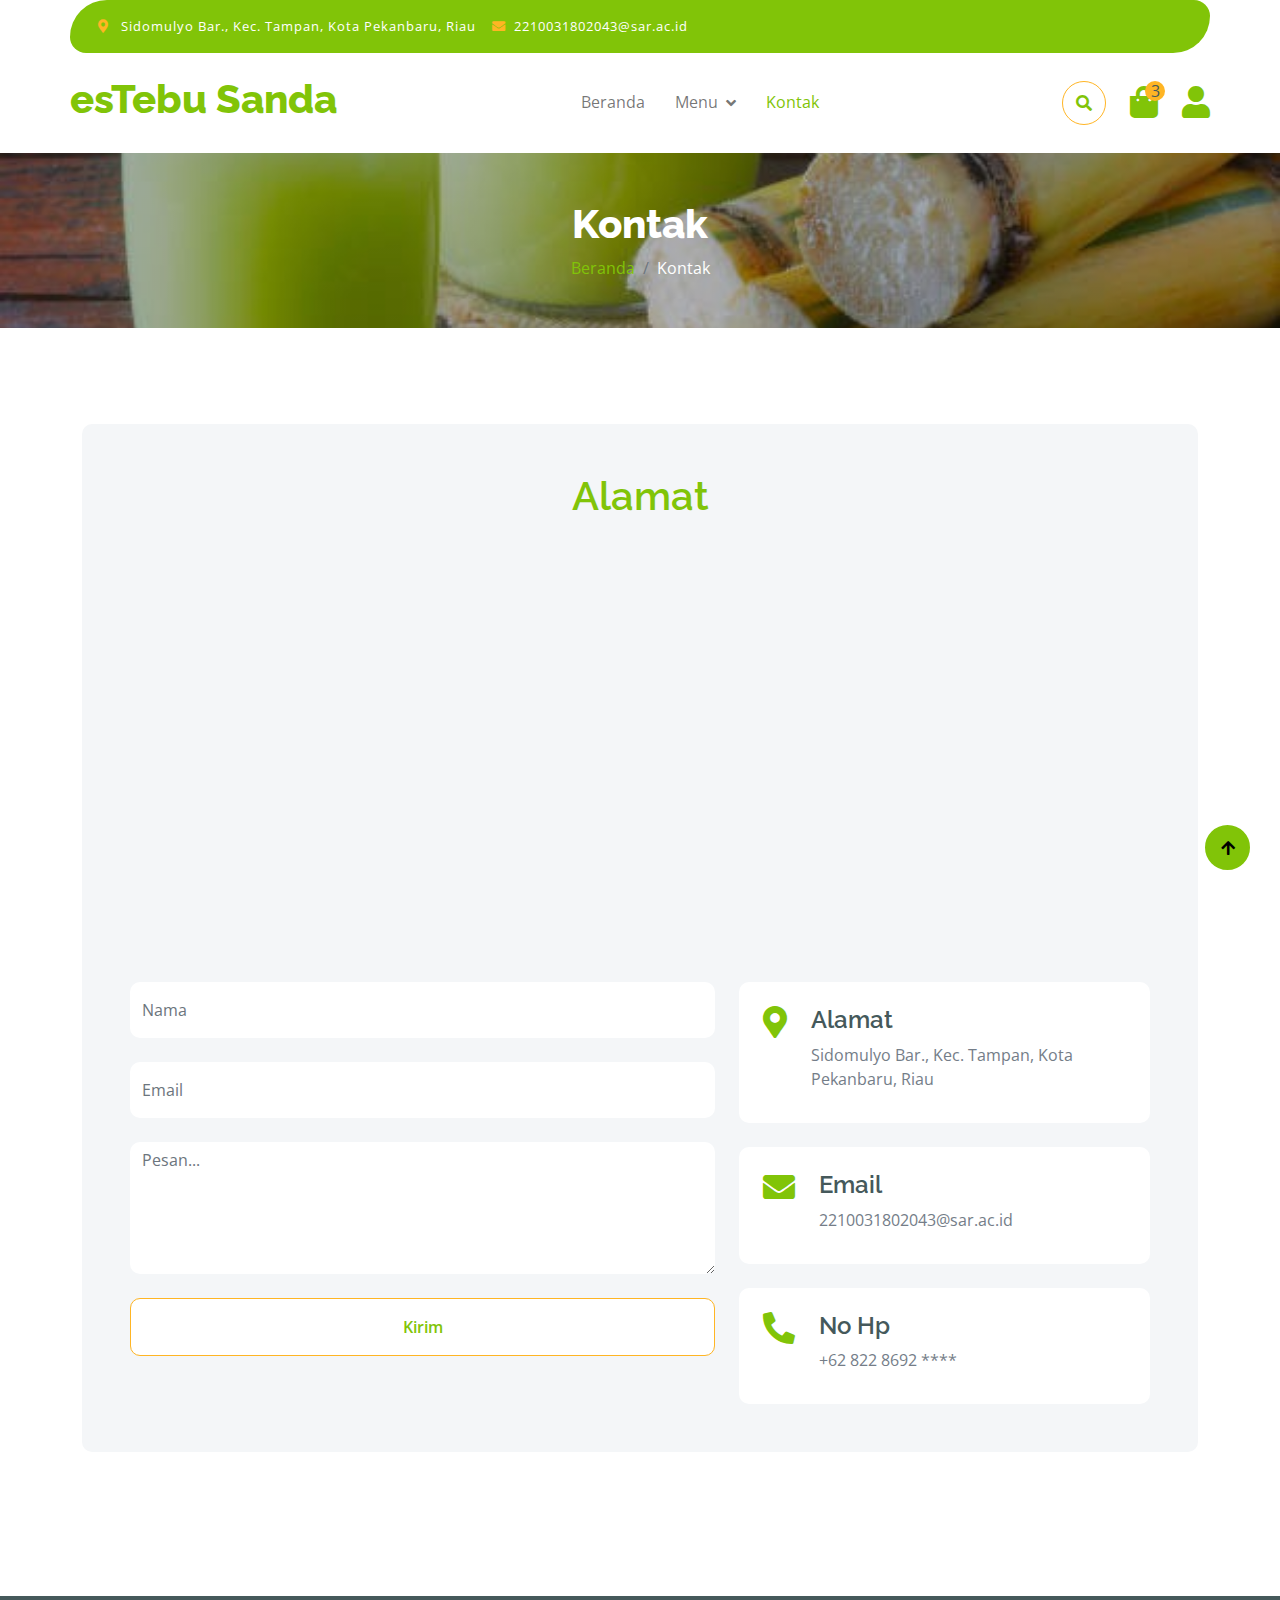
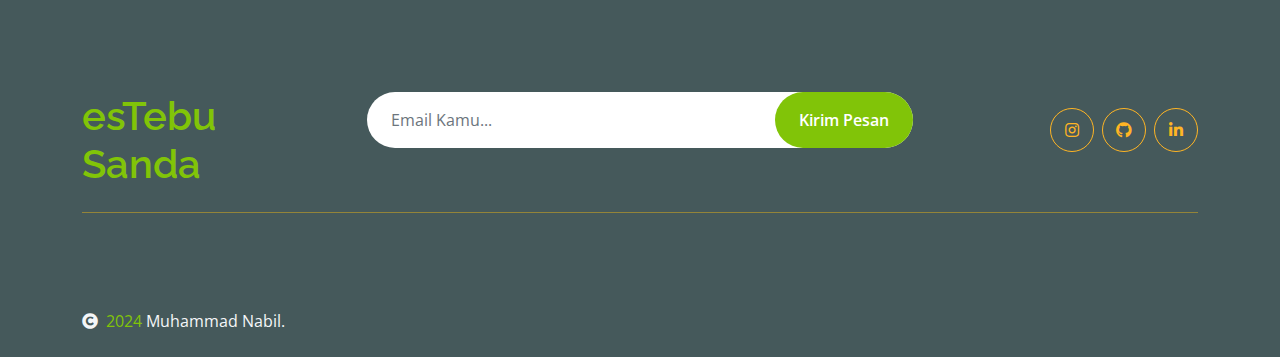
<file: contact.html>
<!DOCTYPE html>
<html lang="en">

    <head>
        <meta charset="utf-8">
        <title>esTebu Sanda</title>
        <link rel="shortcut icon" href="./img/logo2.png"/>
        <meta content="width=device-width, initial-scale=1.0" name="viewport">
        <meta content="" name="keywords">
        <meta content="" name="description">

        <!-- Google Web Fonts -->
        <link rel="preconnect" href="https://fonts.googleapis.com">
        <link rel="preconnect" href="https://fonts.gstatic.com" crossorigin>
        <link href="https://fonts.googleapis.com/css2?family=Open+Sans:wght@400;600&family=Raleway:wght@600;800&display=swap" rel="stylesheet"> 

        <!-- Icon Font Stylesheet -->
        <link rel="stylesheet" href="https://use.fontawesome.com/releases/v5.15.4/css/all.css"/>
        <link href="https://cdn.jsdelivr.net/npm/bootstrap-icons@1.4.1/font/bootstrap-icons.css" rel="stylesheet">

        <!-- Libraries Stylesheet -->
        <link href="lib/lightbox/css/lightbox.min.css" rel="stylesheet">
        <link href="lib/owlcarousel/assets/owl.carousel.min.css" rel="stylesheet">


        <!-- Customized Bootstrap Stylesheet -->
        <link href="css/bootstrap.min.css" rel="stylesheet">

        <!-- Template Stylesheet -->
        <link href="css/style.css" rel="stylesheet">
    </head>

    <body>

        <!-- Spinner Start -->
        <div id="spinner" class="show w-100 vh-100 bg-white position-fixed translate-middle top-50 start-50  d-flex align-items-center justify-content-center">
            <div class="spinner-grow text-primary" role="status"></div>
        </div>
        <!-- Spinner End -->


        <!-- Navbar start -->
        <div class="container-fluid fixed-top">
            <div class="container topbar bg-primary d-none d-lg-block">
                <div class="d-flex justify-content-between">
                    <div class="top-info ps-2">
                        <small class="me-3"><i class="fas fa-map-marker-alt me-2 text-secondary"></i> <a href="#" class="text-white">Sidomulyo Bar., Kec. Tampan, Kota Pekanbaru, Riau</a></small>
                        <small class="me-3"><i class="fas fa-envelope me-2 text-secondary"></i><a href="#" class="text-white">2210031802043@sar.ac.id</a></small>
                    </div>
                </div>
            </div>
            <div class="container px-0">
                <nav class="navbar navbar-light bg-white navbar-expand-xl">
                    <a href="index.html" class="navbar-brand"><h1 class="text-primary display-6">esTebu Sanda</h1></a>
                    <button class="navbar-toggler py-2 px-3" type="button" data-bs-toggle="collapse" data-bs-target="#navbarCollapse">
                        <span class="fa fa-bars text-primary"></span>
                    </button>
                    <div class="collapse navbar-collapse bg-white" id="navbarCollapse">
                        <div class="navbar-nav mx-auto">
                            <a href="index.html" class="nav-item nav-link ">Beranda</a>
                            <div class="nav-item dropdown">
                                <a href="#" class="nav-link dropdown-toggle" data-bs-toggle="dropdown">Menu</a>
                                <div class="dropdown-menu m-0 bg-secondary rounded-0">
                                    <a href="cart.html" class="dropdown-item">Pesan</a>
                                    <a href="testimonial.html" class="dropdown-item">Testimoni</a>
                                    <a href="404.html" class="dropdown-item">404 Error</a>
                                </div>
                            </div>
                            <a href="contact.html" class="nav-item nav-link active">Kontak</a>
                        </div>
                        <div class="d-flex m-3 me-0">
                            <button class="btn-search btn border border-secondary btn-md-square rounded-circle bg-white me-4" data-bs-toggle="modal" data-bs-target="#searchModal"><i class="fas fa-search text-primary"></i></button>
                            <a href="#" class="position-relative me-4 my-auto">
                                <i class="fa fa-shopping-bag fa-2x"></i>
                                <span class="position-absolute bg-secondary rounded-circle d-flex align-items-center justify-content-center text-dark px-1" style="top: -5px; left: 15px; height: 20px; min-width: 20px;">3</span>
                            </a>
                            <a href="#" class="my-auto">
                                <i class="fas fa-user fa-2x"></i>
                            </a>
                        </div>
                    </div>
                </nav>
            </div>
        </div>
        <!-- Navbar End -->


        <!-- Modal Search Start -->
        <div class="modal fade" id="searchModal" tabindex="-1" aria-labelledby="exampleModalLabel" aria-hidden="true">
            <div class="modal-dialog modal-fullscreen">
                <div class="modal-content rounded-0">
                    <div class="modal-header">
                        <h5 class="modal-title" id="exampleModalLabel">Cari menggunakan kata kunci</h5>
                        <button type="button" class="btn-close" data-bs-dismiss="modal" aria-label="Close"></button>
                    </div>
                    <div class="modal-body d-flex align-items-center">
                        <div class="input-group w-75 mx-auto d-flex">
                            <input type="search" class="form-control p-3" placeholder="kata kunci" aria-describedby="search-icon-1">
                            <span id="search-icon-1" class="input-group-text p-3"><i class="fa fa-search"></i></span>
                        </div>
                    </div>
                </div>
            </div>
        </div>
        <!-- Modal Search End -->


        <!-- Single Page Header start -->
        <div class="container-fluid page-header py-5">
            <h1 class="text-center text-white display-6">Kontak</h1>
            <ol class="breadcrumb justify-content-center mb-0">
                <li class="breadcrumb-item"><a href="#">Beranda</a></li>
                <li class="breadcrumb-item active text-white">Kontak</li>
            </ol>
        </div>
        <!-- Single Page Header End -->


        <!-- Contact Start -->
        <div class="container-fluid contact py-5">
            <div class="container py-5">
                <div class="p-5 bg-light rounded">
                    <div class="row g-4">
                        <div class="col-12">
                            <div class="text-center mx-auto" style="max-width: 700px;">
                                <h1 class="text-primary">Alamat</h1>
                            </div>
                        </div>
                        <div class="col-lg-12">
                            <div class="h-100 rounded">
                                <iframe class="rounded w-100" 
                                style="height: 400px;" src="https://www.google.com/maps/embed?pb=!1m18!1m12!1m3!1d3989.6875199151514!2d101.39938507447454!3d0.4639453637838274!2m3!1f0!2f0!3f0!3m2!1i1024!2i768!4f13.1!3m3!1m2!1s0x31d5a8edd000afef%3A0x6302426b21373b70!2sPurwodadi%201!5e0!3m2!1sid!2sid!4v1718384157309!5m2!1sid!2sid" 
                                loading="lazy" referrerpolicy="no-referrer-when-downgrade"></iframe>
                            </div>
                        </div>
                        <div class="col-lg-7">
                            <form action="" class="">
                                <input type="text" class="w-100 form-control border-0 py-3 mb-4" placeholder="Nama">
                                <input type="email" class="w-100 form-control border-0 py-3 mb-4" placeholder="Email">
                                <textarea class="w-100 form-control border-0 mb-4" rows="5" cols="10" placeholder="Pesan..."></textarea>
                                <button class="w-100 btn form-control border-secondary py-3 bg-white text-primary " type="submit">Kirim</button>
                            </form>
                        </div>
                        <div class="col-lg-5">
                            <div class="d-flex p-4 rounded mb-4 bg-white">
                                <i class="fas fa-map-marker-alt fa-2x text-primary me-4"></i>
                                <div>
                                    <h4>Alamat</h4>
                                    <p class="mb-2">Sidomulyo Bar., Kec. Tampan, Kota Pekanbaru, Riau</p>
                                </div>
                            </div>
                            <div class="d-flex p-4 rounded mb-4 bg-white">
                                <i class="fas fa-envelope fa-2x text-primary me-4"></i>
                                <div>
                                    <h4>Email</h4>
                                    <p class="mb-2">2210031802043@sar.ac.id</p>
                                </div>
                            </div>
                            <div class="d-flex p-4 rounded bg-white">
                                <i class="fa fa-phone-alt fa-2x text-primary me-4"></i>
                                <div>
                                    <h4>No Hp</h4>
                                    <p class="mb-2">+62 822 8692 ****</p>
                                </div>
                            </div>
                        </div>
                    </div>
                </div>
            </div>
        </div>
        <!-- Contact End -->


        <!-- Footer Start -->
        <div class="container-fluid bg-dark text-white-50 footer pt-5 mt-5">
            <div class="container py-5">
                <div class="pb-4 mb-4" style="border-bottom: 1px solid rgba(226, 175, 24, 0.5) ;">
                    <div class="row g-4">
                        <div class="col-lg-3">
                            <a href="#">
                                <h1 class="text-primary mb-0">esTebu Sanda</h1>
                            </a>
                        </div>
                        <div class="col-lg-6">
                            <div class="position-relative mx-auto">
                                <input class="form-control border-0 w-100 py-3 px-4 rounded-pill" type="number" placeholder="Email Kamu...">
                                <button type="submit" class="btn btn-primary border-0 border-secondary py-3 px-4 position-absolute rounded-pill text-white" style="top: 0; right: 0;">Kirim Pesan</button>
                            </div>
                        </div>
                        <div class="col-lg-3">
                            <div class="d-flex justify-content-end pt-3">
                                <a class="btn  btn-outline-secondary me-2 btn-md-square rounded-circle" href="https://www.instagram.com/muhammadnabil_17/"><i class="fab fa-instagram"></i></a>
                                <a class="btn btn-outline-secondary me-2 btn-md-square rounded-circle" href="https://github.com/Nabil17-alt"><i class="fab fa-github"></i></a>
                                <a class="btn btn-outline-secondary btn-md-square rounded-circle" href="https://www.linkedin.com/in/muhammad-nabil-377629272/"><i class="fab fa-linkedin-in"></i></a>
                            </div>
                        </div>
                    </div>
                </div>
            </div>
        </div>
        <!-- Footer End -->

        <!-- Copyright Start -->
        <div class="container-fluid copyright bg-dark py-4">
            <div class="container">
                <div class="row">
                    <div class="col-md-6 text-center text-md-start mb-3 mb-md-0">
                        <span class="text-light"><a href="#"><i class="fas fa-copyright text-light me-2"></i>2024</a> Muhammad Nabil.</span>
                    </div>
                </div>
            </div>
        </div>
        <!-- Copyright End -->



        <!-- Back to Top -->
        <a href="#" class="btn btn-primary border-3 border-primary rounded-circle back-to-top"><i class="fa fa-arrow-up"></i></a>   

        
    <!-- JavaScript Libraries -->
    <script src="https://ajax.googleapis.com/ajax/libs/jquery/3.6.4/jquery.min.js"></script>
    <script src="https://cdn.jsdelivr.net/npm/bootstrap@5.0.0/dist/js/bootstrap.bundle.min.js"></script>
    <script src="lib/easing/easing.min.js"></script>
    <script src="lib/waypoints/waypoints.min.js"></script>
    <script src="lib/lightbox/js/lightbox.min.js"></script>
    <script src="lib/owlcarousel/owl.carousel.min.js"></script>

    <!-- Template Javascript -->
    <script src="js/main.js"></script>
    </body>

</html>
</file>
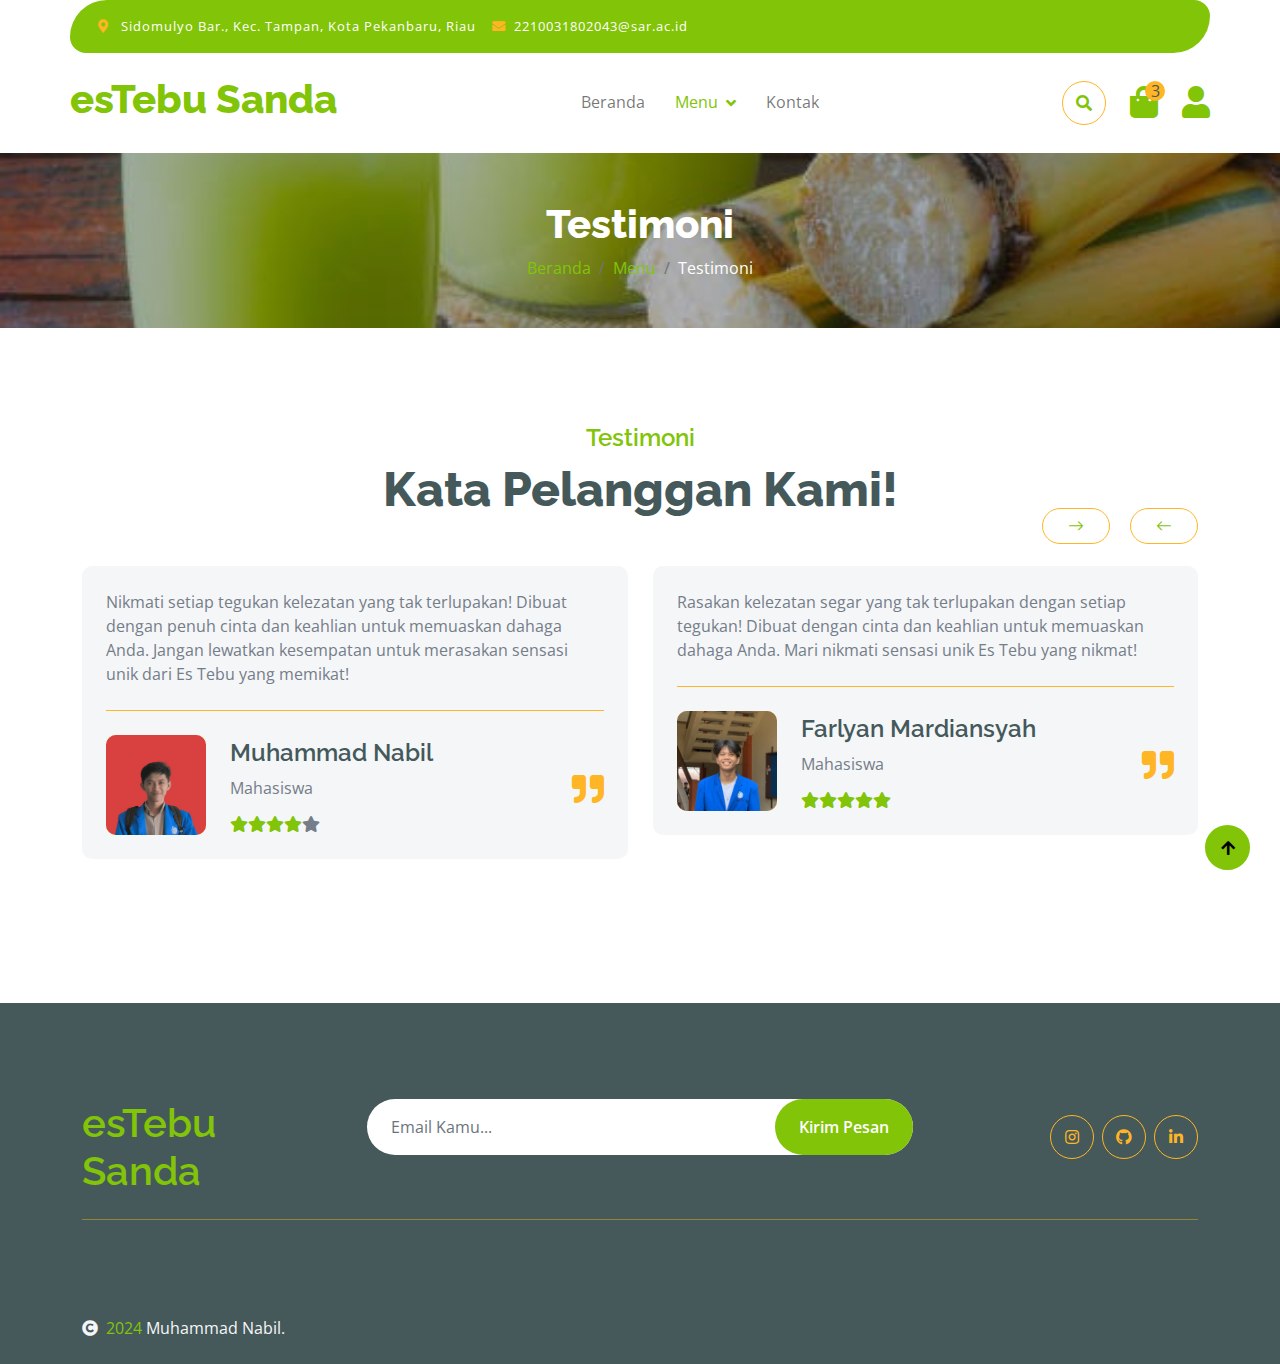
<file: testimonial.html>
<!DOCTYPE html>
<html lang="en">

    <head>
        <meta charset="utf-8">
        <title>esTebu Sanda</title>
        <link rel="shortcut icon" href="./img/logo2.png"/>
        <meta content="width=device-width, initial-scale=1.0" name="viewport">
        <meta content="" name="keywords">
        <meta content="" name="description">

        <!-- Google Web Fonts -->
        <link rel="preconnect" href="https://fonts.googleapis.com">
        <link rel="preconnect" href="https://fonts.gstatic.com" crossorigin>
        <link href="https://fonts.googleapis.com/css2?family=Open+Sans:wght@400;600&family=Raleway:wght@600;800&display=swap" rel="stylesheet"> 

        <!-- Icon Font Stylesheet -->
        <link rel="stylesheet" href="https://use.fontawesome.com/releases/v5.15.4/css/all.css"/>
        <link href="https://cdn.jsdelivr.net/npm/bootstrap-icons@1.4.1/font/bootstrap-icons.css" rel="stylesheet">

        <!-- Libraries Stylesheet -->
        <link href="lib/lightbox/css/lightbox.min.css" rel="stylesheet">
        <link href="lib/owlcarousel/assets/owl.carousel.min.css" rel="stylesheet">


        <!-- Customized Bootstrap Stylesheet -->
        <link href="css/bootstrap.min.css" rel="stylesheet">

        <!-- Template Stylesheet -->
        <link href="css/style.css" rel="stylesheet">
    </head>

    <body>

        <!-- Spinner Start -->
        <div id="spinner" class="show w-100 vh-100 bg-white position-fixed translate-middle top-50 start-50  d-flex align-items-center justify-content-center">
            <div class="spinner-grow text-primary" role="status"></div>
        </div>
        <!-- Spinner End -->


        <!-- Navbar start -->
        <div class="container-fluid fixed-top">
            <div class="container topbar bg-primary d-none d-lg-block">
                <div class="d-flex justify-content-between">
                    <div class="top-info ps-2">
                        <small class="me-3"><i class="fas fa-map-marker-alt me-2 text-secondary"></i> <a href="#" class="text-white">Sidomulyo Bar., Kec. Tampan, Kota Pekanbaru, Riau</a></small>
                        <small class="me-3"><i class="fas fa-envelope me-2 text-secondary"></i><a href="#" class="text-white">2210031802043@sar.ac.id</a></small>
                    </div>
                </div>
            </div>
            <div class="container px-0">
                <nav class="navbar navbar-light bg-white navbar-expand-xl">
                    <a href="index.html" class="navbar-brand"><h1 class="text-primary display-6">esTebu Sanda</h1></a>
                    <button class="navbar-toggler py-2 px-3" type="button" data-bs-toggle="collapse" data-bs-target="#navbarCollapse">
                        <span class="fa fa-bars text-primary"></span>
                    </button>
                    <div class="collapse navbar-collapse bg-white" id="navbarCollapse">
                        <div class="navbar-nav mx-auto">
                            <a href="index.html" class="nav-item nav-link ">Beranda</a>
                            <div class="nav-item dropdown">
                                <a href="#" class="nav-link dropdown-toggle active" data-bs-toggle="dropdown">Menu</a>
                                <div class="dropdown-menu m-0 bg-secondary rounded-0">
                                    <a href="cart.html" class="dropdown-item">Pesan</a>
                                    <a href="testimonial.html" class="dropdown-item active">Testimoni</a>
                                    <a href="404.html" class="dropdown-item">404 Error</a>
                                </div>
                            </div>
                            <a href="contact.html" class="nav-item nav-link">Kontak</a>
                        </div>
                        <div class="d-flex m-3 me-0">
                            <button class="btn-search btn border border-secondary btn-md-square rounded-circle bg-white me-4" data-bs-toggle="modal" data-bs-target="#searchModal"><i class="fas fa-search text-primary"></i></button>
                            <a href="#" class="position-relative me-4 my-auto">
                                <i class="fa fa-shopping-bag fa-2x"></i>
                                <span class="position-absolute bg-secondary rounded-circle d-flex align-items-center justify-content-center text-dark px-1" style="top: -5px; left: 15px; height: 20px; min-width: 20px;">3</span>
                            </a>
                            <a href="#" class="my-auto">
                                <i class="fas fa-user fa-2x"></i>
                            </a>
                        </div>
                    </div>
                </nav>
            </div>
        </div>
        <!-- Navbar End -->


        <!-- Modal Search Start -->
        <div class="modal fade" id="searchModal" tabindex="-1" aria-labelledby="exampleModalLabel" aria-hidden="true">
            <div class="modal-dialog modal-fullscreen">
                <div class="modal-content rounded-0">
                    <div class="modal-header">
                        <h5 class="modal-title" id="exampleModalLabel">Cari menggunakan kata kunci</h5>
                        <button type="button" class="btn-close" data-bs-dismiss="modal" aria-label="Close"></button>
                    </div>
                    <div class="modal-body d-flex align-items-center">
                        <div class="input-group w-75 mx-auto d-flex">
                            <input type="search" class="form-control p-3" placeholder="kata kunci" aria-describedby="search-icon-1">
                            <span id="search-icon-1" class="input-group-text p-3"><i class="fa fa-search"></i></span>
                        </div>
                    </div>
                </div>
            </div>
        </div>
        <!-- Modal Search End -->


        <!-- Single Page Header start -->
        <div class="container-fluid page-header py-5">
            <h1 class="text-center text-white display-6">Testimoni</h1>
            <ol class="breadcrumb justify-content-center mb-0">
                <li class="breadcrumb-item"><a href="#">Beranda</a></li>
                <li class="breadcrumb-item"><a href="#">Menu</a></li>
                <li class="breadcrumb-item active text-white">Testimoni</li>
            </ol>
        </div>
        <!-- Single Page Header End -->


        <!-- Tastimonial Start -->
        <div class="container-fluid testimonial py-5">
            <div class="container py-5">
                <div class="testimonial-header text-center">
                    <h4 class="text-primary">Testimoni</h4>
                    <h1 class="display-5 mb-5 text-dark">Kata Pelanggan Kami!</h1>
                </div>
                <div class="owl-carousel testimonial-carousel">
                    <div class="testimonial-item img-border-radius bg-light rounded p-4">
                        <div class="position-relative">
                            <i class="fa fa-quote-right fa-2x text-secondary position-absolute" style="bottom: 30px; right: 0;"></i>
                            <div class="mb-4 pb-4 border-bottom border-secondary">
                                <p class="mb-0">Nikmati setiap tegukan kelezatan yang tak terlupakan! Dibuat dengan penuh cinta dan keahlian untuk memuaskan dahaga Anda. Jangan lewatkan kesempatan untuk merasakan sensasi unik dari Es Tebu yang memikat!
                                </p>
                            </div>
                            <div class="d-flex align-items-center flex-nowrap">
                                <div class="bg-secondary rounded">
                                    <img src="img/orang3.jpg" class="img-fluid rounded" style="width: 100px; height: 100px;" alt="">
                                </div>
                                <div class="ms-4 d-block">
                                    <h4 class="text-dark">Muhammad Nabil</h4>
                                    <p class="m-0 pb-3">Mahasiswa</p>
                                    <div class="d-flex pe-5">
                                        <i class="fas fa-star text-primary"></i>
                                        <i class="fas fa-star text-primary"></i>
                                        <i class="fas fa-star text-primary"></i>
                                        <i class="fas fa-star text-primary"></i>
                                        <i class="fas fa-star"></i>
                                    </div>
                                </div>
                            </div>
                        </div>
                    </div>
                    <div class="testimonial-item img-border-radius bg-light rounded p-4">
                        <div class="position-relative">
                            <i class="fa fa-quote-right fa-2x text-secondary position-absolute" style="bottom: 30px; right: 0;"></i>
                            <div class="mb-4 pb-4 border-bottom border-secondary">
                                <p class="mb-0">Rasakan kelezatan segar yang tak terlupakan dengan setiap tegukan! Dibuat dengan cinta dan keahlian untuk memuaskan dahaga Anda. Mari nikmati sensasi unik Es Tebu yang nikmat!
                                </p>
                            </div>
                            <div class="d-flex align-items-center flex-nowrap">
                                <div class="bg-secondary rounded">
                                    <img src="img/orang2.jpg" class="img-fluid rounded" style="width: 100px; height: 100px;" alt="">
                                </div>
                                <div class="ms-4 d-block">
                                    <h4 class="text-dark">Farlyan Mardiansyah</h4>
                                    <p class="m-0 pb-3">Mahasiswa</p>
                                    <div class="d-flex pe-5">
                                        <i class="fas fa-star text-primary"></i>
                                        <i class="fas fa-star text-primary"></i>
                                        <i class="fas fa-star text-primary"></i>
                                        <i class="fas fa-star text-primary"></i>
                                        <i class="fas fa-star text-primary"></i>
                                    </div>
                                </div>
                            </div>
                        </div>
                    </div>
                    <div class="testimonial-item img-border-radius bg-light rounded p-4">
                        <div class="position-relative">
                            <i class="fa fa-quote-right fa-2x text-secondary position-absolute" style="bottom: 30px; right: 0;"></i>
                            <div class="mb-4 pb-4 border-bottom border-secondary">
                                <p class="mb-0">Nikmati kesegaran tak tertandingi dengan setiap tegukan! Es Tebu terbaik dengan rasa autentik yang memanjakan lidah Anda. Segera kunjungi dan rasakan kenikmatan yang tiada tara!
                                </p>
                            </div>
                            <div class="d-flex align-items-center flex-nowrap">
                                <div class="bg-secondary rounded">
                                    <img src="img/orang1.jpg" class="img-fluid rounded" style="width: 100px; height: 100px;" alt="">
                                </div>
                                <div class="ms-4 d-block">
                                    <h4 class="text-dark">Rusdil Jinan Afif</h4>
                                    <p class="m-0 pb-3">Mahasiswa</p>
                                    <div class="d-flex pe-5">
                                        <i class="fas fa-star text-primary"></i>
                                        <i class="fas fa-star text-primary"></i>
                                        <i class="fas fa-star text-primary"></i>
                                        <i class="fas fa-star text-primary"></i>
                                        <i class="fas fa-star text-primary"></i>
                                    </div>
                                </div>
                            </div>
                        </div>
                    </div>
                </div>
            </div>
        </div>
        <!-- Tastimonial End -->


        <!-- Footer Start -->
        <div class="container-fluid bg-dark text-white-50 footer pt-5 mt-5">
            <div class="container py-5">
                <div class="pb-4 mb-4" style="border-bottom: 1px solid rgba(226, 175, 24, 0.5) ;">
                    <div class="row g-4">
                        <div class="col-lg-3">
                            <a href="#">
                                <h1 class="text-primary mb-0">esTebu Sanda</h1>
                            </a>
                        </div>
                        <div class="col-lg-6">
                            <div class="position-relative mx-auto">
                                <input class="form-control border-0 w-100 py-3 px-4 rounded-pill" type="number" placeholder="Email Kamu...">
                                <button type="submit" class="btn btn-primary border-0 border-secondary py-3 px-4 position-absolute rounded-pill text-white" style="top: 0; right: 0;">Kirim Pesan</button>
                            </div>
                        </div>
                        <div class="col-lg-3">
                            <div class="d-flex justify-content-end pt-3">
                                <a class="btn  btn-outline-secondary me-2 btn-md-square rounded-circle" href="https://www.instagram.com/muhammadnabil_17/"><i class="fab fa-instagram"></i></a>
                                <a class="btn btn-outline-secondary me-2 btn-md-square rounded-circle" href="https://github.com/Nabil17-alt"><i class="fab fa-github"></i></a>
                                <a class="btn btn-outline-secondary btn-md-square rounded-circle" href="https://www.linkedin.com/in/muhammad-nabil-377629272/"><i class="fab fa-linkedin-in"></i></a>
                            </div>
                        </div>
                    </div>
                </div>
            </div>
        </div>
        <!-- Footer End -->

        <!-- Copyright Start -->
        <div class="container-fluid copyright bg-dark py-4">
            <div class="container">
                <div class="row">
                    <div class="col-md-6 text-center text-md-start mb-3 mb-md-0">
                        <span class="text-light"><a href="#"><i class="fas fa-copyright text-light me-2"></i>2024</a> Muhammad Nabil.</span>
                    </div>
                </div>
            </div>
        </div>
        <!-- Copyright End -->



        <!-- Back to Top -->
        <a href="#" class="btn btn-primary border-3 border-primary rounded-circle back-to-top"><i class="fa fa-arrow-up"></i></a>   

        
    <!-- JavaScript Libraries -->
    <script src="https://ajax.googleapis.com/ajax/libs/jquery/3.6.4/jquery.min.js"></script>
    <script src="https://cdn.jsdelivr.net/npm/bootstrap@5.0.0/dist/js/bootstrap.bundle.min.js"></script>
    <script src="lib/easing/easing.min.js"></script>
    <script src="lib/waypoints/waypoints.min.js"></script>
    <script src="lib/lightbox/js/lightbox.min.js"></script>
    <script src="lib/owlcarousel/owl.carousel.min.js"></script>

    <!-- Template Javascript -->
    <script src="js/main.js"></script>
    </body>

</html>
</file>
<file: css/style.css>
/*** Spinner Start ***/
#spinner {
    opacity: 0;
    visibility: hidden;
    transition: opacity .8s ease-out, visibility 0s linear .5s;
    z-index: 99999;
 }

 #spinner.show {
     transition: opacity .8s ease-out, visibility 0s linear .0s;
     visibility: visible;
     opacity: 1;
 }

 .back-to-top {
    position: fixed;
    right: 30px;
    bottom: 30px;
    display: flex;
    width: 45px;
    height: 45px;
    align-items: center;
    justify-content: center;
    transition: 0.5s;
    z-index: 99;
}
/*** Spinner End ***/


/*** Button Start ***/
.btn {
    font-weight: 600;
    transition: .5s;
}

.btn-square {
    width: 32px;
    height: 32px;
}

.btn-sm-square {
    width: 34px;
    height: 34px;
}

.btn-md-square {
    width: 44px;
    height: 44px;
}

.btn-lg-square {
    width: 56px;
    height: 56px;
}

.btn-square,
.btn-sm-square,
.btn-md-square,
.btn-lg-square {
    padding: 0;
    display: flex;
    align-items: center;
    justify-content: center;
    font-weight: normal;
}

.btn.border-secondary {
    transition: 0.5s;
}

.btn.border-secondary:hover {
    background: var(--bs-secondary) !important;
    color: var(--bs-white) !important;
}

/*** Topbar Start ***/
.fixed-top {
    transition: 0.5s;
    background: var(--bs-white);
    border: 0;
}

.topbar {
    padding: 20px;
    border-radius: 230px 100px;
}

.topbar .top-info {
    font-size: 15px;
    line-height: 0;
    letter-spacing: 1px;
    display: flex;
    align-items: center;
}

.topbar .top-link {
    font-size: 15px;
    line-height: 0;
    letter-spacing: 1px;
    display: flex;
    align-items: center;
}

.topbar .top-link a {
    letter-spacing: 1px;
}

.topbar .top-link a small:hover {
    color: var(--bs-secondary) !important;
    transition: 0.5s;
}

.topbar .top-link a small:hover i {
    color: var(--bs-primary) !important;
}
/*** Topbar End ***/

/*** Navbar Start ***/
.navbar .navbar-nav .nav-link {
    padding: 10px 15px;
    font-size: 16px;
    transition: .5s;
}

.navbar {
    height: 100px;
    border-bottom: 1px solid rgba(255, 255, 255, .1);
}

.navbar .navbar-nav .nav-link:hover,
.navbar .navbar-nav .nav-link.active,
.fixed-top.bg-white .navbar .navbar-nav .nav-link:hover,
.fixed-top.bg-white .navbar .navbar-nav .nav-link.active {
    color: var(--bs-primary);
}

.navbar .dropdown-toggle::after {
    border: none;
    content: "\f107";
    font-family: "Font Awesome 5 Free";
    font-weight: 700;
    vertical-align: middle;
    margin-left: 8px;
}

@media (min-width: 1200px) {
    .navbar .nav-item .dropdown-menu {
        display: block;
        visibility: hidden;
        top: 100%;
        transform: rotateX(-75deg);
        transform-origin: 0% 0%;
        border: 0;
        transition: .5s;
        opacity: 0;
    }
}

.dropdown .dropdown-menu a:hover {
    background: var(--bs-secondary);
    color: var(--bs-primary);
}

.navbar .nav-item:hover .dropdown-menu {
    transform: rotateX(0deg);
    visibility: visible;
    background: var(--bs-light) !important;
    border-radius: 10px !important;
    transition: .5s;
    opacity: 1;
}

#searchModal .modal-content {
    background: rgba(255, 255, 255, .8);
}
/*** Navbar End ***/

/*** Hero Header ***/
.hero-header {
    background: linear-gradient(rgba(248, 223, 173, 0.1), rgba(248, 223, 173, 0.1)), url(../img/estebu3hero.jpg);
    background-position: center center;
    background-repeat: no-repeat;
    background-size: cover;
}

.carousel-item {
    position: relative;
}

.carousel-item a {
    position: absolute;
    top: 50%;
    left: 50%;
    transform: translate(-50%, -50%);
    font-size: 25px;
    background: linear-gradient(rgba(255, 181, 36, 0.7), rgba(255, 181, 36, 0.7));
}

.carousel-control-next,
.carousel-control-prev {
    width: 48px;
    height: 48px;
    border-radius: 48px;
    border: 1px solid var(--bs-white);
    background: var(--bs-primary);
    position: absolute;
    top: 50%;
    transform: translateY(-50%);
}

.carousel-control-next {
    margin-right: 20px;
}

.carousel-control-prev {
    margin-left: 20px;
}

.page-header {
    position: relative;
    background: linear-gradient(rgba(0, 0, 0, 0.3), rgba(0, 0, 0, 0.3)), url(../img/estebu3.jpg);
    background-position: center center;
    background-repeat: no-repeat;
    background-size: cover;
}

@media (min-width: 992px) {
    .hero-header,
    .page-header {
        margin-top: 152px !important;
    }
}

@media (max-width: 992px) {
    .hero-header,
    .page-header {
        margin-top: 97px !important;
    }
}
/*** Hero Header end ***/


/*** featurs Start ***/
.featurs .featurs-item .featurs-icon {
    position: relative;
    width: 120px;
    height: 120px;
}

.featurs .featurs-item .featurs-icon::after {
    content: "";
    width: 35px;
    height: 35px;
    background: var(--bs-secondary);
    position: absolute;
    bottom: -10px;
    transform: translate(-50%);
    transform: rotate(45deg);
    background: var(--bs-secondary);
    
}
/*** featurs End ***/


/*** service Start ***/
.service .service-item .service-content {
    position: relative;
    width: 250px; 
    height: 130px; 
    top: -50%; 
    left: 50%; 
    transform: translate(-50%, -50%);
}

/*** service End ***/


/*** Fruits Start ***/
.fruite .tab-class .nav-item a.active {
    background: var(--bs-secondary) !important;
}

.fruite .tab-class .nav-item a.active span {
    color: var(--bs-white) !important; 
}

.fruite .fruite-categorie .fruite-name {
    line-height: 40px;
}

.fruite .fruite-categorie .fruite-name a {
    transition: 0.5s;
}

.fruite .fruite-categorie .fruite-name a:hover {
    color: var(--bs-secondary);
}

.fruite .fruite-item {
    height: 100%;
    transition: 0.5s;
}
.fruite .fruite-item:hover {
    box-shadow: 0 0 55px rgba(0, 0, 0, 0.4);
}

.fruite .fruite-item .fruite-img {
    overflow: hidden;
    transition: 0.5s;
    border-radius: 10px 10px 0 0;
}

.fruite .fruite-item .fruite-img img {
    transition: 0.5s;
}

.fruite .fruite-item .fruite-img img:hover {
    transform: scale(1.3);
}
/*** Fruits End ***/


/*** vesitable Start ***/
.vesitable .vesitable-item {
    height: 100%;
    transition: 0.5s;
}

.vesitable .vesitable-item:hover {
    box-shadow: 0 0 55px rgba(0, 0, 0, 0.4);
}

.vesitable .vesitable-item .vesitable-img {
    overflow: hidden;
    transition: 0.5s;
    border-radius: 10px 10px 0 0;
}

.vesitable .vesitable-item .vesitable-img img {
    transition: 0.5s;
}

.vesitable .vesitable-item .vesitable-img img:hover {
    transform: scale(1.2);
}

.vesitable .owl-stage {
    margin: 50px 0;
    position: relative;
}

.vesitable .owl-nav .owl-prev {
    position: absolute;
    top: -8px;
    right: 0;
    color: var(--bs-primary);
    padding: 5px 25px;
    border: 1px solid var(--bs-secondary);
    border-radius: 20px;
    transition: 0.5s;

}

.vesitable .owl-nav .owl-prev:hover {
    background: var(--bs-secondary);
    color: var(--bs-white);
}

.vesitable .owl-nav .owl-next {
    position: absolute;
    top: -8px;
    right: 88px;
    color: var(--bs-primary);
    padding: 5px 25px;
    border: 1px solid var(--bs-secondary);
    border-radius: 20px;
    transition: 0.5s;
}

.vesitable .owl-nav .owl-next:hover {
    background: var(--bs-secondary);
    color: var(--bs-white);
}
/*** vesitable End ***/


/*** Banner Section Start ***/
.banner .banner-btn:hover {
    background: var(--bs-primary);
}
/*** Banner Section End ***/


/*** Facts Start ***/
.counter {
    height: 100%;
    text-align: center;
    box-shadow: 0 0 30px rgba(0, 0, 0, 0.05);
}

.counter i {
    font-size: 60px;
    margin-bottom: 25px;
}

.counter h4 {
    color: var(--bs-primary);
    letter-spacing: 1px;
    text-transform: uppercase;
}

.counter h1 {
    margin-bottom: 0;
}
/*** Facts End ***/


/*** testimonial Start ***/
.testimonial .owl-nav .owl-prev {
    position: absolute;
    top: -58px;
    right: 0;
    color: var(--bs-primary);
    padding: 5px 25px;
    border: 1px solid var(--bs-secondary);
    border-radius: 20px;
    transition: 0.5s;
}

.testimonial .owl-nav .owl-prev:hover {
    background: var(--bs-secondary);
    color: var(--bs-white);
}

.testimonial .owl-nav .owl-next {
    position: absolute;
    top: -58px;
    right: 88px;
    color: var(--bs-primary);
    padding: 5px 25px;
    border: 1px solid var(--bs-secondary);
    border-radius: 20px;
    transition: 0.5s;
}

.testimonial .owl-nav .owl-next:hover {
    background: var(--bs-secondary);
    color: var(--bs-white);
}
/*** testimonial End ***/


/*** Single Page Start ***/
.pagination {
    display: inline-block;
}
  
.pagination a {
    color: var(--bs-dark);
    padding: 10px 16px;
    text-decoration: none;
    transition: 0.5s;
    border: 1px solid var(--bs-secondary);
    margin: 0 4px;
}
  
.pagination a.active {
    background-color: var(--bs-primary);
    color: var(--bs-light);
    border: 1px solid var(--bs-secondary);
}
  
.pagination a:hover:not(.active) {background-color: var(--bs-primary)}

.nav.nav-tabs .nav-link.active {
    border-bottom: 2px solid var(--bs-secondary) !important;
}
/*** Single Page End ***/


/*** Footer Start ***/
.footer .footer-item .btn-link {
    line-height: 35px;
    color: rgba(255, 255, 255, .5);
    transition: 0.5s;
}

.footer .footer-item .btn-link:hover {
    color: var(--bs-secondary) !important;
}

.footer .footer-item p.mb-4 {
    line-height: 35px;
}
/*** Footer End ***/
</file>
